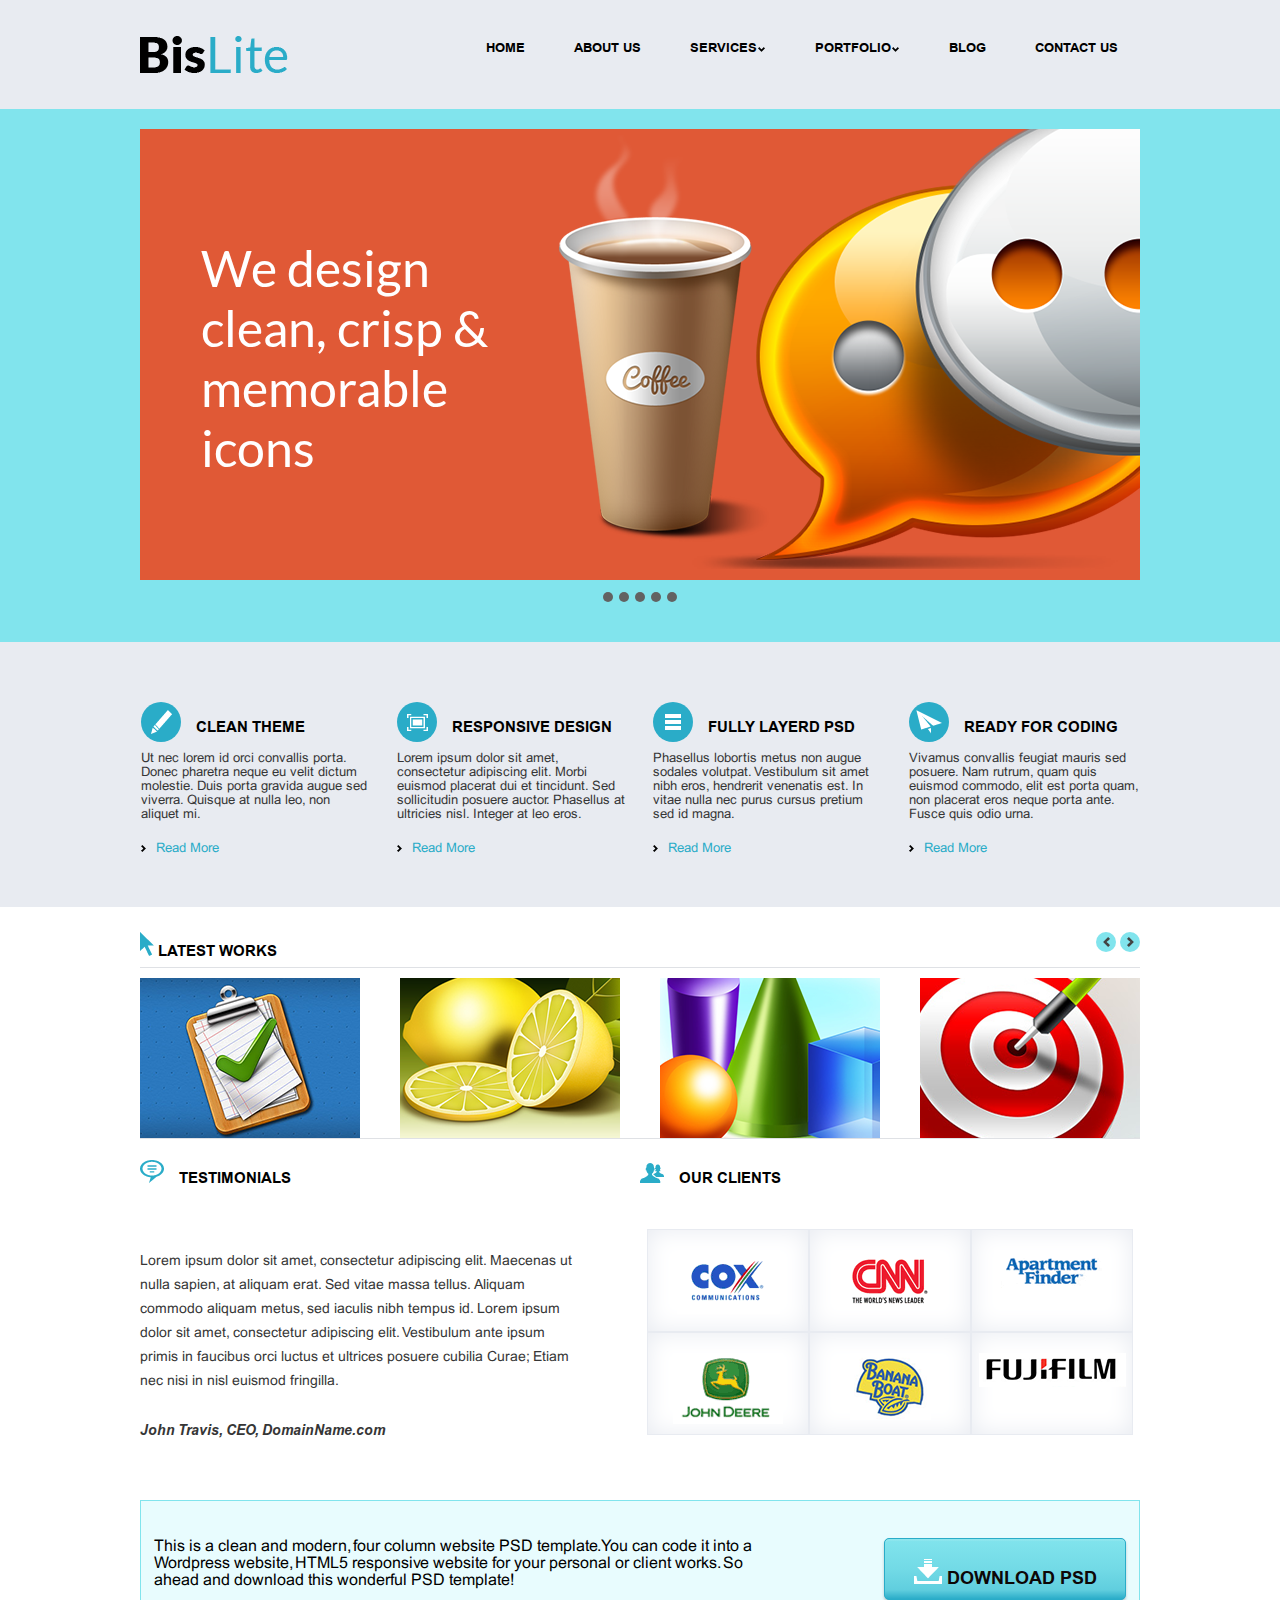
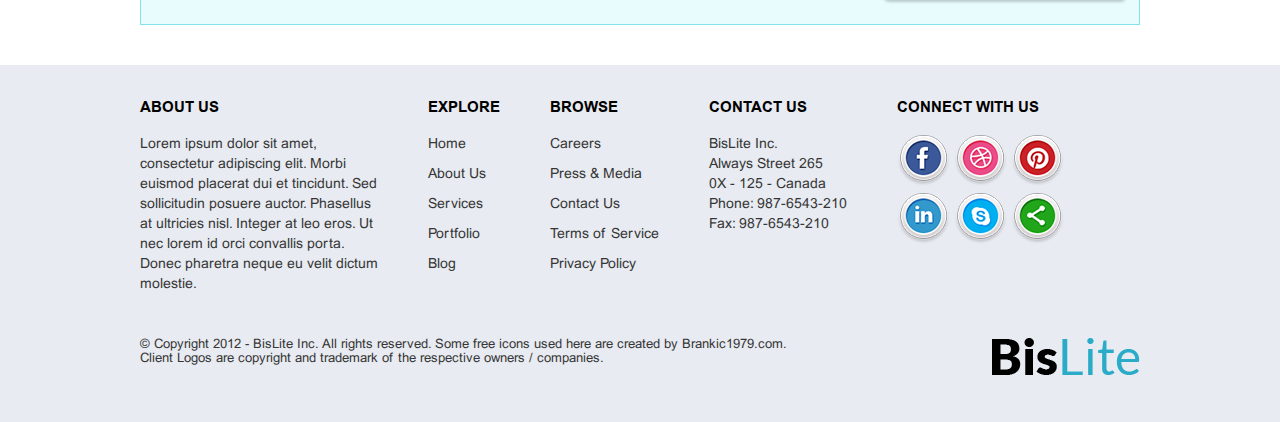
<file: fifthpriject/index.html>
<html>
    <head>
        <link rel="stylesheet" href="style.css">
        <title>
            BisLite
        </title>
    </head>
    <body>
        <div class="header">
            <div class="container">
                <div class="logo">
                    <img src="images/bislite.png" alt=""> 
                </div>
                <div class="navigation_main">
                    <div class="navigation_link">
                        <a href="#" class="main_link">HOME</a>
                    </div>
                    <div class="navigation_link">
                        <a href="#" class="main_link">ABOUT US</a>
                    </div>
                    <div class="navigation_link">
                        <a href="#" class="main_link">SERVICES</a>
                        <div class="submenu">
                            <div class="submenu_text">
                                <a href="#" class="submenu_link">Web Design</a> 
                            </div>
                            <div class="submenu_text">
                                <a href="#" class="submenu_link">Wordpress Design</a> 
                            </div>
                            <div class="submenu_text">
                                <a href="#" class="submenu_link">Mobile App Devplopment</a> 
                            </div>
                            <div class="submenu_text">
                                <a href="#" class="submenu_link">Internet Marketing</a> 
                            </div>
                            <div class="submenu_text">
                                <a href="#" class="submenu_link">Social Media Management</a> 
                            </div>
                        </div>
                    </div>
                    <div class="navigation_link">
                        <a href="#" class="main_link">PORTFOLIO</a>
                        <div class="submenu">
                            <div class="submenu_text">
                                <a href="#" class="submenu_link">Test</a> 
                            </div>
                        </div>
                    </div>
                    <div class="navigation_link">
                        <a href="#" class="main_link">BLOG</a>
                    </div>
                    <div class="navigation_link">
                        <a href="#" class="main_link">CONTACT US</a>
                    </div>
                </div>
            </div>
        </div>
        <div class="header__img">
            <div class="container container__header">
                <div class="header__text"> We design <br> 
                    clean, crisp & <br> 
                    memorable <br> 
                    icons
                </div>
                <div class="header__img1"> 
                    <img src="images/2-layers.png" alt="">
                </div>
            </div>
            <div class="buttons">
                <input type="radio" id="btn-1" name="toggle">
                <input type="radio" id="btn-2" name="toggle">
                <input type="radio" id="btn-3" name="toggle" checked>
                <input type="radio" id="btn-4" name="toggle">
                <input type="radio" id="btn-5" name="toggle">
            </div>
            <div class="slider-controls">
                <label for="btn-1"></label>
                <label for="btn-2"></label>
                <label for="btn-3"></label>
                <label for="btn-4"></label>
                <label for="btn-5"></label>
            </div>              
        </div>
        <div class="description">
            <div class="container">
                <div class="description__block">
                    <div class="description__icon1">
                    </div>
                    <div class="description__title">
                        CLEAN THEME
                    </div>
                    <div class="description__maintext">
                        Ut nec lorem id orci convallis porta.
                        Donec pharetra neque eu velit dictum 
                        molestie. Duis porta gravida augue
                        sed viverra. Quisque at nulla leo, non
                        aliquet mi. 
                    </div>
                    <div class="description__link"> 
                        <a href="#" class="link__style">Read More</a>
                    </div>
                </div>
                <div class="description__block">
                    <div class="description__icon2">
                    </div>
                    <div class="description__title">
                        RESPONSIVE DESIGN
                    </div>
                    <div class="description__maintext">
                        Lorem ipsum dolor sit amet,
                        consectetur adipiscing elit. Morbi
                        euismod placerat dui et tincidunt. Sed
                        sollicitudin posuere auctor. Phasellus
                        at ultricies nisl. Integer at leo eros.
                    </div>
                    <div class="description__link"> 
                        <a href="#" class="link__style">Read More</a>
                    </div>
                </div>
                <div class="description__block">
                    <div class="description__icon3">
                    </div>
                    <div class="description__title">
                        FULLY LAYERD PSD 
                    </div>
                    <div class="description__maintext">
                        Phasellus lobortis metus non augue 
                        sodales volutpat. Vestibulum sit amet 
                        nibh eros, hendrerit venenatis est. In 
                        vitae nulla nec purus cursus pretium sed id magna. 
                    </div>
                    <div class="description__link"> 
                        <a href="#" class="link__style">Read More</a>
                    </div>
                </div>
                <div class="description__block test">
                    <div class="description__icon4">
                    </div>
                    <div class="description__title">
                        READY FOR CODING
                    </div>
                    <div class="description__maintext">
                        Vivamus convallis feugiat mauris sed 
                        posuere. Nam rutrum, quam quis 
                        euismod commodo, elit est porta 
                        quam, non placerat eros neque porta 
                        ante. Fusce quis odio urna. 
                    </div>
                    <div class="description__link"> 
                        <a href="#" class="link__style">Read More</a>
                    </div>
                </div>
            </div>
        </div>
        <div class="container">
            <div class="border">
                <div class="leftside__title">
                        <div class="leftside__title__icon"> 
                            <img src="images/shape-3.png" alt="">
                        </div>
                        <div class="leftside__title__text">
                            latest works
                        </div>
                    </div>
                    <div class="rightside__buttons">
                        <div class="rightside__buttons__link1">
                        </div>
                        <div class="rightside__buttons__link2">
                        </div>
                    </div>
                </div>
            </div>
        <div class="container">
            <div class="images">
                <div class="block">
                    <div class="images__style">
                        <img src="images/img.png" alt="" class="img__main">
                        <div class="subimg">
                            <a href="#">
                                <img src="images/preview.png" alt="" class="subimg__link"> 
                            </a>
                            <a href="#">
                                <img src="images/link.png" alt="" class="subimg__link"> 
                            </a>
                        </div>
                    </div>
                </div>
            <div class="block">
                <div class="images__style">
                    <img src="images/img1.png" alt="">
                    <div class="subimg">
                            <a href="#"><img src="images/preview.png" alt="" class="subimg__link"> </a>
                            <a href="#"><img src="images/link.png" alt="" class="subimg__link"> </a>
                        </div>
                    </div>
                </div>
                <div class="block">
                    <div class="images__style">
                        <img src="images/layer-3.png" alt="">
                        <div class="subimg">
                            <a href="#"><img src="images/preview.png" alt="" class="subimg__link"> </a>
                            <a href="#"><img src="images/link.png" alt="" class="subimg__link"> </a>
                        </div>
                    </div>
                </div>
                <div class="block test">
                    <div class="images__style">
                        <img src="images/img2.png" alt="">
                        <div class="subimg">
                            <a href="#"><img src="images/preview.png" alt="" class="subimg__link"> </a>
                            <a href="#"><img src="images/link.png" alt="" class="subimg__link"> </a>
                        </div>
                    </div>
                </div>
            </div>
        </div>
        <div class="clients">
            <div class="container">
                <div class="head__clients">
                    <div class="clients__text">
                        <div class="clients__text__img">
                            <img src="images/comments.png" alt="">
                        </div>
                        <div class="clients__text__title"> Testimonials
                        </div>
                    </div>
                <div class="clients__logo">
                    <div class="clients__logo__img">
                        <img src="images/clients.png" alt="">
                    </div>
                <div class="clients__logo__title">Our Clients
                </div>
            </div>
            <div class="clients__text__main">
                Lorem ipsum dolor sit amet, consectetur adipiscing elit.
                Maecenas ut <br> nulla sapien, at
                aliquam erat. Sed vitae massa tellus.
                Aliquam <br> commodo aliquam  metus,
                sed iaculis nibh tempus id. Lorem
                ipsum <br> dolor sit amet, consectetur
                adipiscing elit. Vestibulum ante
                ipsum <br> primis in faucibus orci luctus
                et ultrices posuere cubilia Curae;
                Etiam <br> nec nisi in nisl euismod fringilla. <br>
                <div class="clients__text__main__author">John Travis, CEO, DomainName.com
                </div>
            </div>
            <div class="clients__logo__block">
                <div class="clients__logo__block__firstline">
                    <div class="clients__logo__blockstyle">
                        <a href="#" class="clients__logo__link"> 
                            <img src="images/logo1.png" alt="" class="img__link"> 
                        </a>
                    </div>
                <div class="clients__logo__blockstyle">
                    <a href="#" class="clients__logo__link"> 
                        <img src="images/logo2.png" alt="" class="img__link"> 
                    </a>
                </div>
                <div class="clients__logo__blockstyle">
                    <a href="#" class="clients__logo__link"> 
                        <img src="images/logo3.png" alt="" class="img__link"> 
                    </a>
                </div>
            </div>
            <div class="clients__logo__block__secondline">
                <div class="clients__logo__blockstyle">
                    <a href="#" class="clients__logo__link"> 
                        <img src="images/logo4.png" alt="" class="img__link"> 
                    </a>
                </div>
                <div class="clients__logo__blockstyle">
                    <a href="#" class="clients__logo__link"> 
                        <img src="images/logo5.png" alt="" class="img__link">
                    </a>
                </div>
                <div class="clients__logo__blockstyle">
                    <a href="#" class="clients__logo__link"> 
                        <img src="images/logo6.png" alt="" class="img__link"> 
                    </a>
                </div>
            </div>
        </div>
    </div>
</div> 
<div class="container">
    <div class="download__block">
        <div class="download__block__text">
            This is a clean and modern, four column website PSD template. You can code it into a <br>
            Wordpress website, HTML5 responsive website for your personal or client works. So <br>
            ahead and download this wonderful PSD template! 
        </div>
        <div class="download__block__button">
            <a href="#" class="block__button__link"> Download PSD </a>
        </div>
    </div>
</div>
<div class="footer">
    <div class="container">
        <div class="footer__block">
            <div class="footer__title">
                About us
            </div>
            <div class="footer__description">
                Lorem ipsum dolor sit amet, <br>
                consectetur adipiscing elit. Morbi <br> 
                euismod placerat dui et tincidunt. Sed <br> 
                sollicitudin posuere auctor. Phasellus <br> 
                at ultricies nisl. Integer at leo eros. Ut <br> 
                nec lorem id orci convallis porta. <br> 
                Donec pharetra neque eu velit dictum <br> 
                molestie. 
            </div>
        </div>
        <div class="footer__block">
            <div class="footer__title">
                 Explore
            </div>
            <div class="footer__description">
                <ul class="link__list">
                    <li class="list"><a href="#" class="footer__link">Home</a> </li>
                    <li class="list"><a href="#" class="footer__link">About Us</a> </li>
                    <li class="list"><a href="#" class="footer__link">Services</a> </li>
                    <li class="list"><a href="#" class="footer__link">Portfolio</a> </li>
                    <li class="list"><a href="#" class="footer__link">Blog</a> </li>
                </ul>
            </div>
        </div>
        <div class="footer__block">
            <div class="footer__title">
                Browse
            </div>
            <div class="footer__description">
                <ul class="link__list">
                    <li class="list"><a href="#" class="footer__link">Careers</a> </li>
                    <li class="list"><a href="#" class="footer__link">Press & Media</a> </li>
                    <li class="list"><a href="#" class="footer__link">Contact Us</a> </li>
                    <li class="list"><a href="#" class="footer__link">Terms of Service</a> </li>
                    <li class="list"><a href="#" class="footer__link">Privacy Policy</a> </li>
                </ul> 
            </div>
        </div>
        <div class="footer__block">
            <div class="footer__title">
                contact us
            </div>
            <div class="footer__description">
                BisLite Inc. <br>
                Always Street 265 <br>
                0X - 125 - Canada <br>
                Phone: 987-6543-210 <br>
                Fax: 987-6543-210 <br>
            </div>
        </div>
        <div class="footer__block">
            <div class="footer__title">
                connect with us
            </div>
            <div class="footer__description"> 
                <div class="firstline">
                    <div class="for__connect">
                        <a href="@" class="for__connect__link">
                            <img src="images/facebook.png" alt=""> 
                        </a>
                    </div>
                    <div class="for__connect">
                        <a href="@" class="for__connect__link">
                            <img src="images/dribbble.png" alt=""> 
                        </a>
                    </div>
                    <div class="for__connect">
                        <a href="@" class="for__connect__link">
                            <img src="images/pinterest.png" alt=""> 
                        </a>
                    </div>
                </div>
                <div class="secondline">
                    <div class="for__connect">
                        <a href="@" class="for__connect__link">
                            <img src="images/linkedin.png" alt=""> 
                        </a>
                    </div>
                    <div class="for__connect">
                        <a href="@" class="for__connect__link">
                            <img src="images/skype.png" alt=""> 
                        </a>
                    </div>
                    <div class="for__connect">
                        <a href="@" class="for__connect__link">
                            <img src="images/share.png" alt=""> 
                        </a>
                    </div>
                </div>
            </div>
        </div>
        <div class="footer__copyright">
            <div class="copyright">
                © Copyright 2012 - BisLite Inc. All rights reserved. Some free icons used here are created by Brankic1979.com. <br>
                Client Logos are copyright and trademark of the respective owners / companies. 
            </div>
            <div class="copyright__logo">
                <img src="images/bizlite-logo.png" class="copyright__img" alt="">
            </div>
        </div>
    </div>
</div>
</body>
</html>
</file>
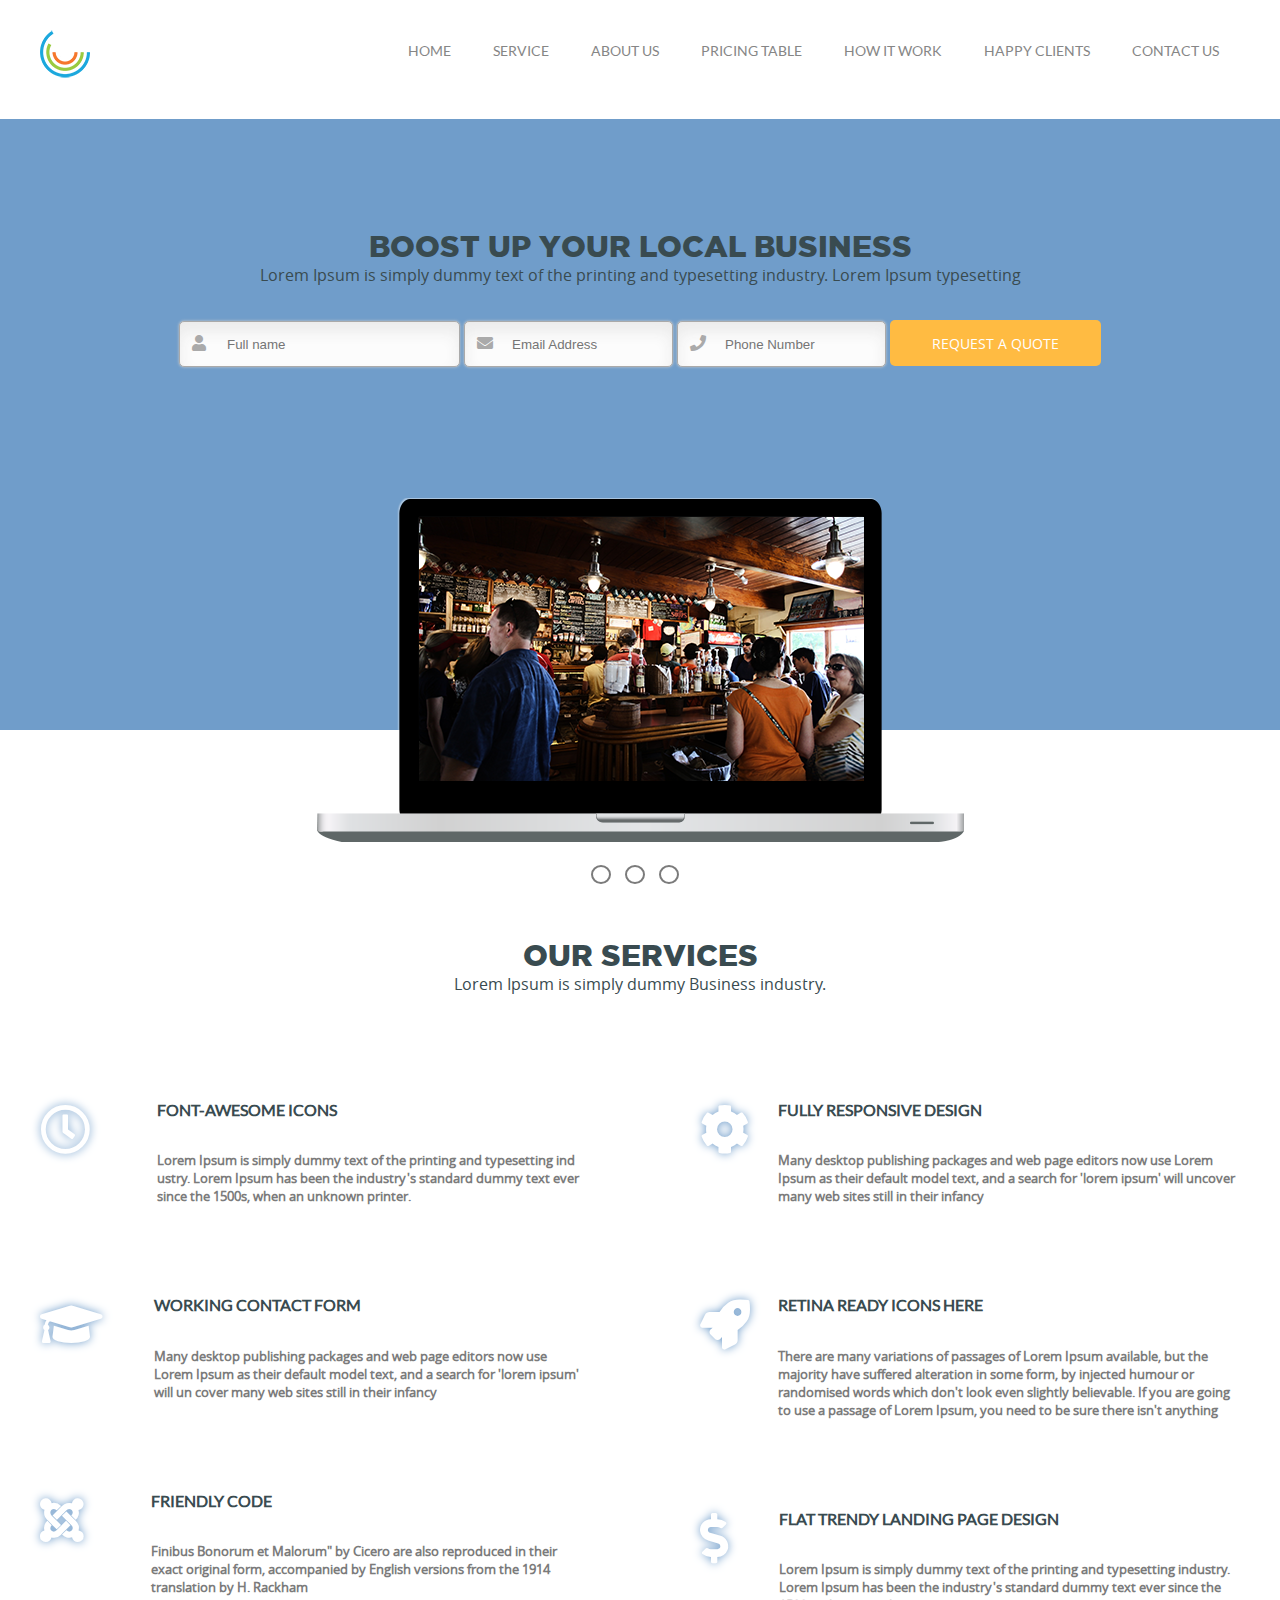
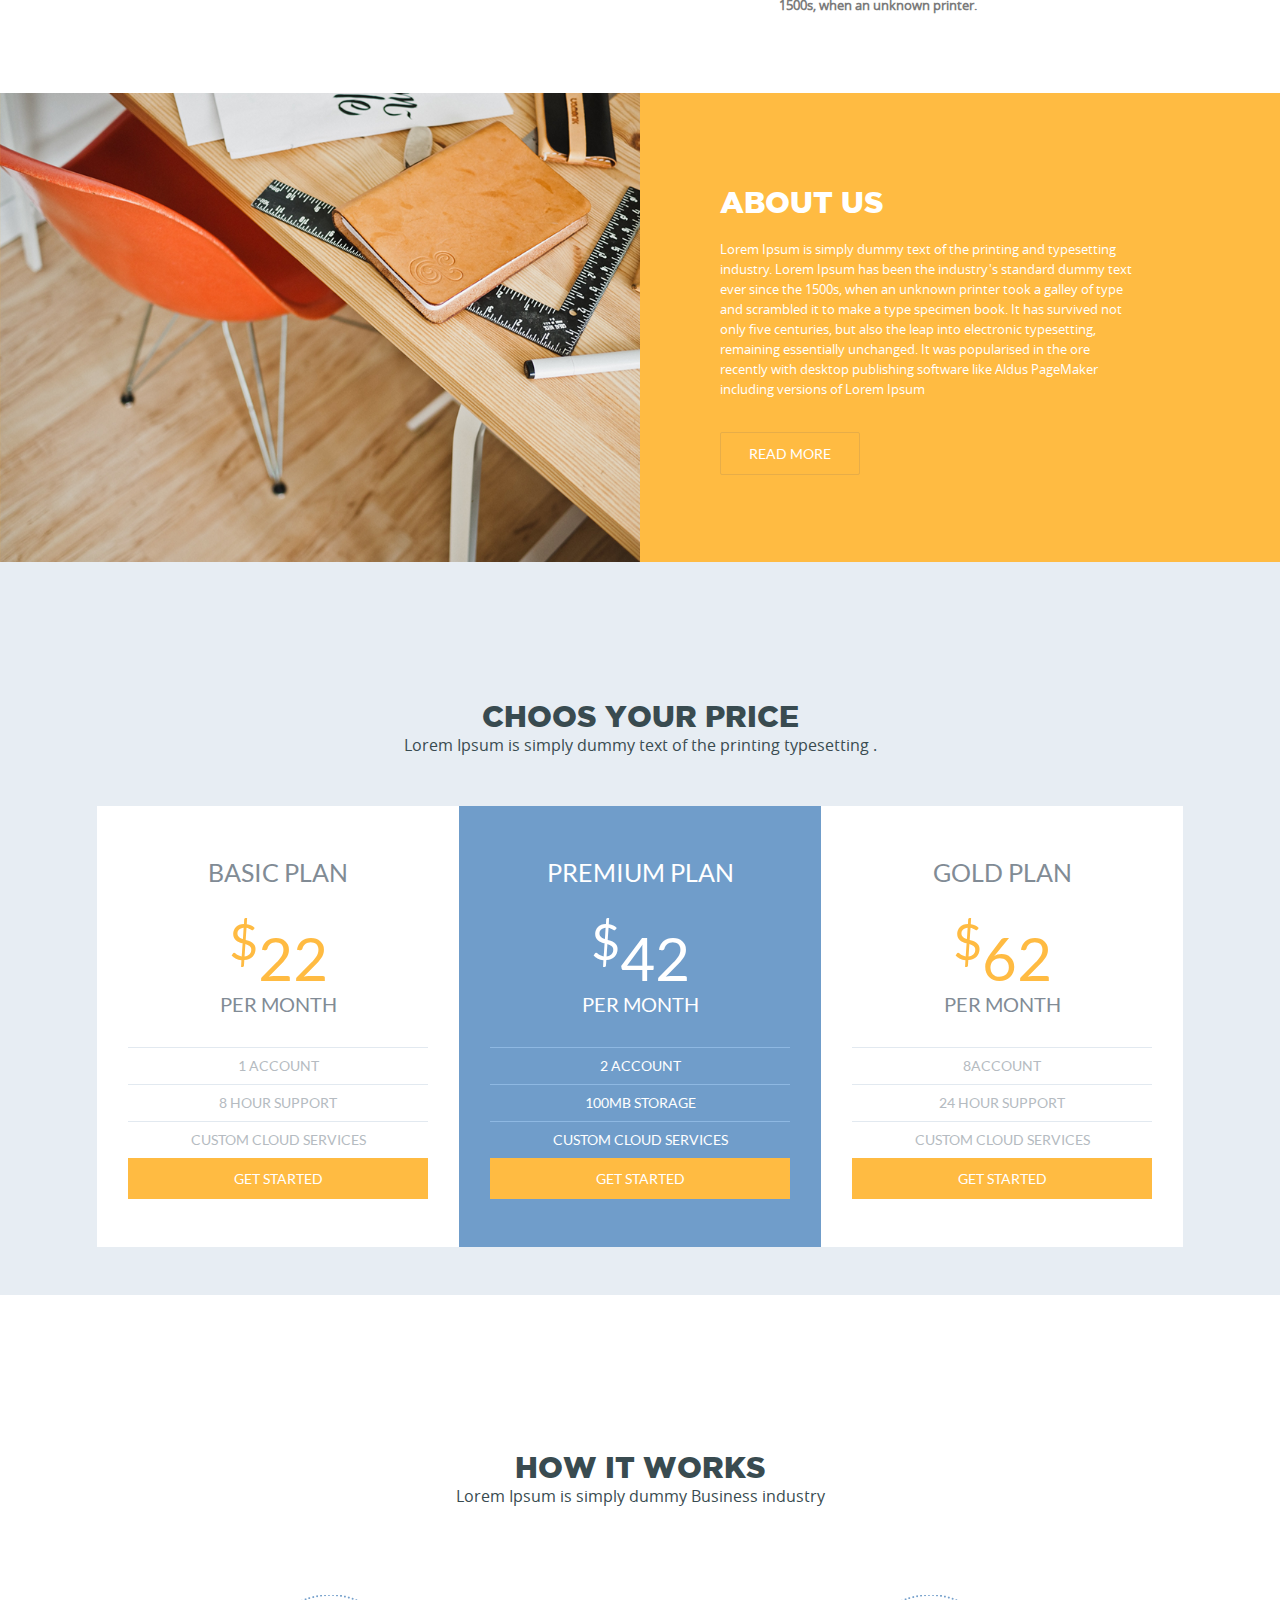
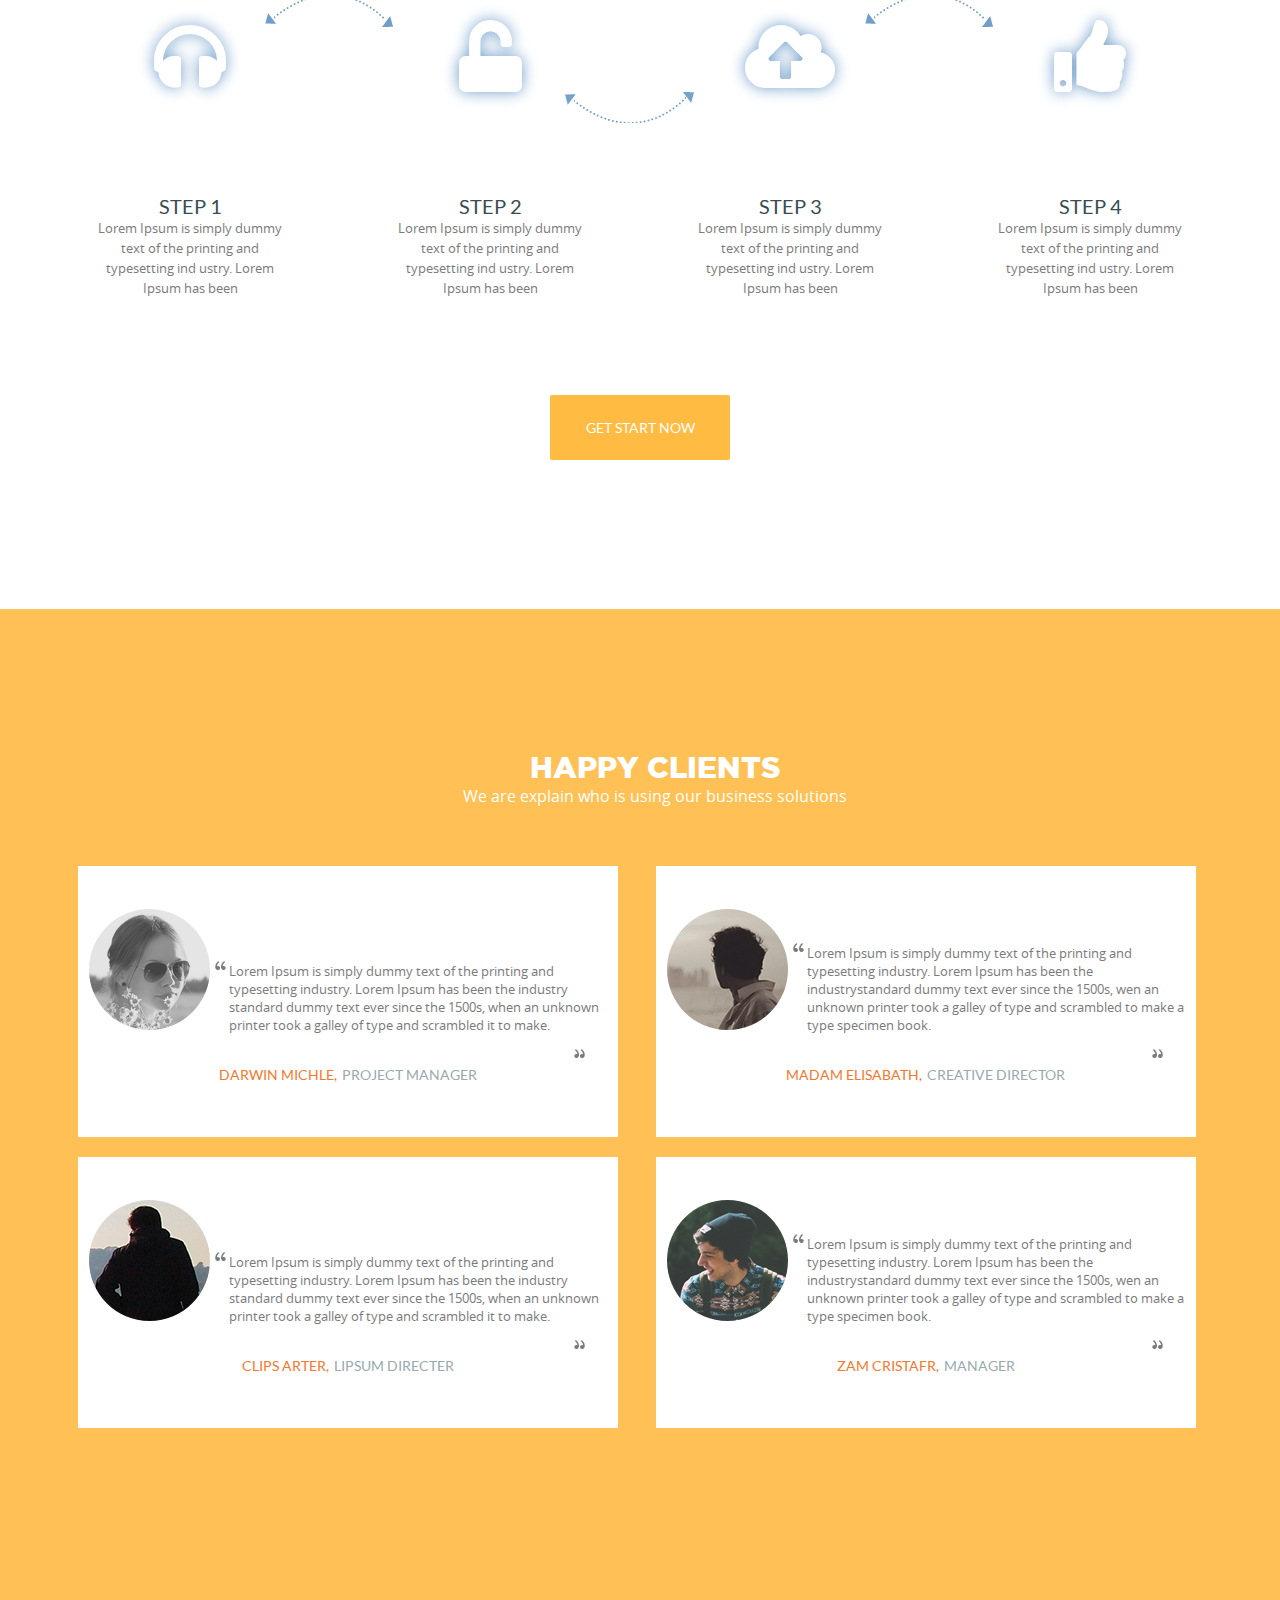
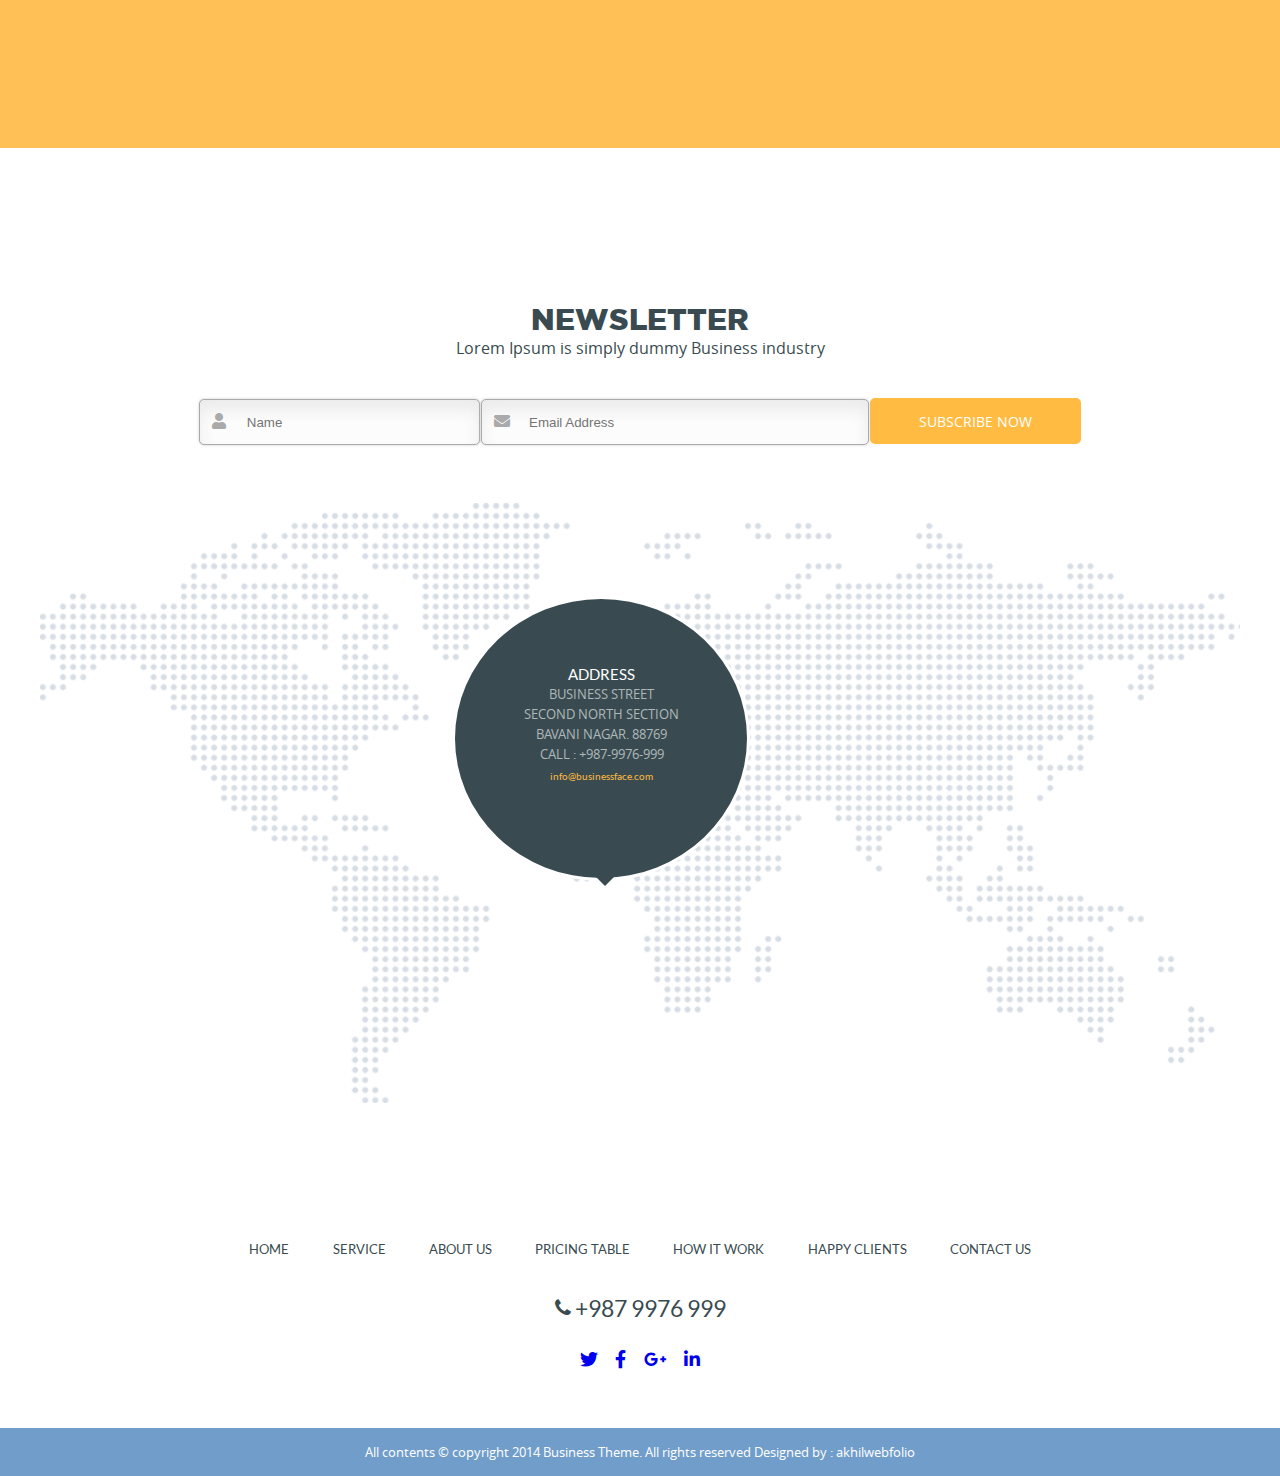
<file: fourthproject/index.html>
<html>
    <head>
        <link rel="stylesheet" href="style.css">
        <link href="https://use.fontawesome.com/releases/v5.0.6/css/all.css" rel="stylesheet">
        <title>
            Boost up your local business
        </title>
    </head>
    <body>
        <div class="header">
            <div class="container">
                <div class="header__logo">
                    <img src="images/shape-8.png" alt="">
                </div>
                <div class="header__navigation">
                    <div class="nav__button"> 
                        <a href="#" class="nav__link">home</a>
                    </div>
                    <div class="nav__button"> 
                        <a href="#" class="nav__link">Service</a>
                    </div>
                    <div class="nav__button"> 
                        <a href="#" class="nav__link">About us</a>
                    </div>
                    <div class="nav__button"> 
                        <a href="#" class="nav__link">Pricing Table</a>
                    </div>
                    <div class="nav__button"> 
                        <a href="#" class="nav__link">How it work</a>
                    </div>
                    <div class="nav__button"> 
                        <a href="#" class="nav__link">Happy Clients</a>
                    </div>
                    <div class="nav__button"> 
                        <a href="#" class="nav__link">contact us</a>
                    </div>
                </div>
            </div>
        </div>
        <div class="form">
            <div class="container">
                <div class="form__title">
                    <div class="form__title__main">
                        Boost up your Local business
                    </div>
                    <div class="form__title__description">
                        Lorem Ipsum is simply dummy text of the printing and typesetting industry. 
                        Lorem Ipsum typesetting
                    </div>
                    <div class="main__forms">
                        <form method="POST" action="https://fom.in.ua/echo"> 
                            <div class="input__wrapper">
                                <span class="fas fa-user"></span>
                                <input type="text" name="full name" id="full_name" class="full_name" placeholder="Full name">
                            </div>
                            <div class="input__wrapper">
                                <span class="fas fa-envelope"></span>
                            <input type="email" name="email" id="email" class="email" placeholder="Email Address">
                            </div>
                            <div class="input__wrapper">
                                <span class="fas fa-phone"></span>
                                <input type="tel" name="tel" class="tel" placeholder="Phone Number">
                            </div>
                            <input type="submit" name="submit" id="submit" value="Request a quote">
                        </form>
                    </div>
                </div>
            </div>
        </div>
        <div class="form__title__img">
            <div class="container">
                <div class="form__title__img__main">
                    <img src="images/2-layers.png" alt="">
                </div>  
            </div>
            <div class="slider">
                <div class="slider__button"></div>
                <div class="slider__button"></div>
                <div class="slider__button"></div>
            </div>
        </div>
        <div class="services">
            <div class="container">
                <div class="form__title__main">
                    Our Services
                </div>
                <div class="form__title__description">
                    Lorem Ipsum is simply dummy Business industry.
                </div>
                <div class="services__description">
                    <div class="leftside__block">
                        <div class="main__block">
                            <div class="block__icon">
                                <i class="far fa-clock"></i>
                            </div>
                            <div class="block__description">
                                <h1 class="main__block__title">Font-Awesome Icons</h1>
                                <h2 class="block__description">Lorem Ipsum is simply dummy text of the printing and typesetting ind
                                    ustry. Lorem Ipsum has been the industry's standard dummy text ever 
                                    since the 1500s, when an unknown printer.</h2>
                            </div>
                        </div>
                        <div class="main__block">
                            <div class="block__icon">
                                <i class="fas fa-graduation-cap"></i>
                            </div>
                            <div class="block__description">
                                <h1 class="main__block__title">Working Contact form</h1>
                                <h2 class="block__description">Many desktop publishing packages and web page editors now use Lorem Ipsum as their default model text, and a search for 'lorem ipsum' will un
                                        cover many web sites still in their infancy</h2>
                            </div>
                        </div>
                        <div class="main__block">
                            <div class="block__icon">
                                <i class="fab fa-joomla"></i>
                            </div>
                            <div class="block__description">
                                <h1 class="main__block__title">Friendly Code</h1>
                                <h2 class="block__description">Finibus Bonorum et Malorum" by Cicero are also reproduced in their 
                                        exact original form, accompanied by English versions from the 1914 translation by H. Rackham</h2>
                            </div>
                        </div>
                    </div>
                    <div class="rightside__block">
                        <div class="main__block">
                            <div class="block__icon">
                                <i class="fas fa-cog"></i>
                            </div>
                            <div class="block__description">
                                <h1 class="main__block__title">Fully Responsive Design</h1>
                                <h2 class="block__description">Many desktop publishing packages and web page editors now use Lorem Ipsum as their default model text, and a search for 'lorem ipsum' will uncover many web sites still in their infancy</h2>
                            </div>
                        </div>
                        <div class="main__block">
                            <div class="block__icon">
                                <i class="fas fa-rocket"></i>
                            </div>
                            <div class="block__description">
                                <h1 class="main__block__title">Retina Ready icons here</h1>
                                <h2 class="block__description">There are many variations of passages of Lorem Ipsum available, but the majority have suffered alteration in some form, by injected humour
                                        or randomised words which don't look even slightly believable.
                                        If you are going to use a passage of Lorem Ipsum, you need to be sure there isn't anything</h2>
                            </div>
                        </div>
                        <div class="main__block">
                            <div class="block__icon">
                                <i class="fas fa-dollar-sign"></i>
                            </div>
                            <div class="block__description">
                                <h1 class="main__block__title">Flat trendy landing page Design</h1>
                                <h2 class="block__description">Lorem Ipsum is simply dummy text of the printing and typesetting industry. Lorem Ipsum has been the industry's standard dummy text ever since 
                                        the 1500s, when an unknown printer.</h2>
                            </div>
                        </div>
                    </div>
                </div>
            </div>
            <div class="about__us__block">
                <div class="about__us__img">
                    <img src="images/layer-27.png" class = "main__img" alt="">
                </div>
                <div class="about__us__text">
                    <div class="about__us__title">
                        ABout us
                    </div>
                    <div class="about__us__maintext">
                        Lorem Ipsum is simply dummy text of the printing and typesetting industry. Lorem Ipsum has been the industry's standard dummy text ever since the 1500s, when an unknown printer took a galley of type and scrambled it to make a type specimen book. It has survived not only five centuries, but also the leap into electronic typesetting, remaining essentially unchanged. It was popularised in the ore recently with desktop publishing software like Aldus PageMaker including versions of Lorem Ipsum
                    </div>
                    <div class="about__us__button">
                        <div class="about__us__link">
                           <a href="#" class="about__us__link__main">read more</a> 
                        </div>
                    </div>
                </div>
            </div>
            <div class="price__block">
                <div class="container">
                    <div class="form__title__main">
                        Choos your price
                    </div>
                    <div class="form__title__description">
                        Lorem Ipsum is simply dummy text of the printing typesetting .
                    </div>
                    <div class="price__blocks">
                        <div class="block1">
                            <div class="block__title">
                                Basic plan
                            </div>
                            <div class="block__price">
                            <div class="price__style">
                                <sup>$</sup>22
                            </div>
                            <div class="other__price__style">
                                per month
                            </div>
                        </div>
                        <ul class="block__description">
                            <li class="block__description__text">1 Account</li>
                            <li class="block__description__text">8 hour support</li>
                            <li class="block__description__text">Custom Cloud Services</li>
                        </ul>
                        <div class="price__button">
                            <a class="price__button__link" href="#">Get Started</a>
                        </div>
                    </div>
                    <div class="block2">
                        <div class="block__title">
                            Premium plan
                        </div>
                        <div class="block__price">
                            <div class="price__style">
                                <sup>$</sup>42
                            </div>
                            <div class="other__price__style">
                                per month
                            </div>
                        </div>
                        <ul class="block__description">
                            <li class="block__description__text">2 Account</li>
                            <li class="block__description__text">100MB Storage</li>
                            <li class="block__description__text">Custom Cloud Services</li>
                        </ul>
                        <div class="price__button">
                            <a class="price__button__link" href="#">Get Started</a>
                        </div>
                    </div>
                    <div class="block3">
                        <div class="block__title">
                            Gold plan
                        </div>
                        <div class="block__price">
                            <div class="price__style">
                                <sup>$</sup>62
                            </div>
                            <div class="other__price__style">
                                per month
                            </div>
                        </div>
                        <ul class="block__description">
                            <li class="block__description__text">8Account</li>
                            <li class="block__description__text">24 hour support</li>
                            <li class="block__description__text">Custom Cloud Services</li>
                        </ul>
                        <div class="price__button">
                            <a class="price__button__link" href="#">Get Started</a>
                        </div>
                    </div>
                </div>
            </div>
        </div>
            <div class="how__it__works">
                <div class="container">
                    <div class="form__title__main">
                        How it works
                    </div>
                    <div class="form__title__description">
                        Lorem Ipsum is simply dummy Business industry
                    </div>
                    <div class="logo__block__common">
                        <div class="logo__block__main">
                            <div class="fontawesome__icon">
                                <div class="fas fa-headphones"> 
                                </div>
                            </div>
                            <div class="arrow1"> 
                                <img src="images/3-layers.png" alt="">
                            </div>
                            <div class="logo__block__title">
                                Step 1
                            </div>
                            <div class="logo__block__description">
                                Lorem Ipsum is simply dummy text of the printing and typesetting ind
                                ustry. Lorem Ipsum has been
                            </div>
                        </div>
                        <div class="logo__block__main">
                            <div class="fontawesome__icon">
                            <div class="fas fa-unlock">
                            </div>
                            <div class="arrow2"> 
                                <img src="images/4-layers.png" alt="">
                            </div>
                        </div>
                        <div class="logo__block__title">
                            Step 2
                        </div>
                        <div class="logo__block__description">
                            Lorem Ipsum is simply dummy text of the printing and typesetting ind
                            ustry. Lorem Ipsum has been
                        </div>
                    </div>
                    <div class="logo__block__main">
                        <div class="fontawesome__icon">
                        <div class="fas fa-cloud-upload-alt">
                        </div>
                        <div class="arrow3"> 
                            <img src="images/3-layers.png" alt="">
                        </div>
                    </div>
                        <div class="logo__block__title">
                            Step 3
                        </div>
                        <div class="logo__block__description">
                            Lorem Ipsum is simply dummy text of the printing and typesetting ind
                            ustry. Lorem Ipsum has been
                        </div>
                    </div>
                    <div class="logo__block__main test1">
                        <div class="fontawesome__icon">
                        <div class="fas fa-thumbs-up">
                        </div>
                    </div>
                    <div class="logo__block__title">
                        Step 4
                    </div>
                    <div class="logo__block__description">
                        Lorem Ipsum is simply dummy text of the printing and typesetting ind
                        ustry. Lorem Ipsum has been
                    </div>
                </div>
                <div class="get__start__button">
                    <a class="get__start__button__link" href="#">Get start Now</a>
                </div>
            </div>
        </div>
    </div>
    <div class="happy__clients__main">
        <div class="container">
            <div class="form__title__main">
                Happy Clients
            </div>
            <div class="form__title__description">
                We are explain who is using our business solutions
            </div>
            <div class="firstline__client__block">
                <div class="client__main__block author__1">
                    <div class="clients__review">
                        Lorem Ipsum is simply dummy text of the printing and typesetting industry. Lorem Ipsum has been the industry standard dummy text ever since the 1500s, when an unknown printer took a galley of type and scrambled
                        it to make.
                    </div>
                    <div class="clients__name">
                        Darwin Michle,
                    </div>
                    <div class="other__style">
                        Project manager
                    </div>
                </div>
                <div class="client__main__block author__2">
                    <div class="clients__review">
                        Lorem Ipsum is simply dummy text of the printing and typesetting industry. Lorem Ipsum has been the industrystandard dummy text ever since the 1500s, wen an unknown printer took a galley of type and scrambled 
                        to make a type specimen book.
                    </div>
                    <div class="clients__name">
                        Madam Elisabath,
                    </div>
                    <div class="other__style">
                        Creative Director
                    </div>
                </div>
            </div>
            <div class="secondline__client__block">
                <div class="client__main__block author__3">
                    <div class="clients__review">
                        Lorem Ipsum is simply dummy text of the printing and typesetting industry. Lorem Ipsum has been the industry standard dummy text ever since the 1500s, when an unknown printer took a galley of type and scrambled
                        it to make.
                    </div>
                    <div class="clients__name">
                        Clips arter,
                    </div>
                    <div class="other__style">
                        Lipsum directer
                    </div>
                </div>
                <div class="client__main__block author__4">
                    <div class="clients__review">
                        Lorem Ipsum is simply dummy text of the printing and typesetting industry. Lorem Ipsum has been the industrystandard dummy text ever since the 1500s, wen an unknown printer took a galley of type and scrambled 
                        to make a type specimen book.
                    </div>
                    <div class="clients__name">
                        zam cristafr,
                    </div>
                    <div class="other__style">
                        manager
                    </div>
                </div>
            </div>
        </div>
    </div>
    <div class="newsletter__common">
        <div class="container">
            <div class="newsletter__header">
                <div class="form__title__main">
                    newsletter
                </div>
                <div class="form__title__description">
                    Lorem Ipsum is simply dummy Business industry
                </div>
            </div>
            <div class="newsletter__form">
                <form method="POST" action="https://fom.in.ua/echo"> 
                    <div class="input__wrapper">
                        <span class="fas fa-user"></span>
                        <input type="text" name="name" id="name" class="full_name" placeholder="Name">
                    </div>
                    <div class="input__wrapper">
                        <span class="fas fa-envelope"></span>
                        <input type="email" name="email" id="email" class="email" placeholder="Email Address">
                    </div>
                    <input type="submit" name="submit" id="submit" value="Subscribe now">
                </form>
            </div>
            <div class="map__main">
                <div class="map__address__background">
                    <div class="map__address__description">
                        <div class="map__title">
                            Address
                        </div>
                        <div class="map__main__address">
                            Business street
                            Second north section
                            Bavani nagar. 88769 <br>
                            Call : +987-9976-999
                        </div>
                        <a class="map__link" href="#">info@businessface.com</a>
                    </div>
                </div> 
            </div>
        </div>
    </div>
    <div class="footer__common">
        <div class="container">
            <div class="footer__navigation">
                <div class="nav__button"> 
                    <a href="#" class="nav__link">home</a>
                </div>
                <div class="nav__button"> 
                    <a href="#" class="nav__link">Service</a>
                </div>
                <div class="nav__button"> 
                    <a href="#" class="nav__link">About us</a>
                </div>
                <div class="nav__button"> 
                    <a href="#" class="nav__link">Pricing Table</a>
                </div>
                <div class="nav__button"> 
                    <a href="#" class="nav__link">How it work</a>
                </div>
                <div class="nav__button"> 
                    <a href="#" class="nav__link">Happy Clients</a>
                </div>
                <div class="nav__button"> 
                    <a href="#" class="nav__link">contact us</a>
                </div>
            </div>
            <div class="contact__info">
                <div class="telephone">
                    +987 9976 999
                </div>
                <div class="social__networks">
                    <a class="social__link" href="#"><i class="fab fa-twitter"></i></a> 
                    <a class="social__link" href="#"> <i class="fab fa-facebook-f"></i> </a>
                    <a class="social__link" href="#"> <i class="fab fa-google-plus-g"></i> </a>
                    <a class="social__link" href="#"> <i class="fab fa-linkedin-in"></i></a>
                </div>
            </div>
        </div>
    </div>
</div>
<div class="footer__copyright">
    <div class="container">
        <div class="copyright__text">
            All contents © copyright 2014 Business Theme. All rights reserved Designed by : akhilwebfolio
        </div>
    </div>
</div>
</body>
</html>
</file>
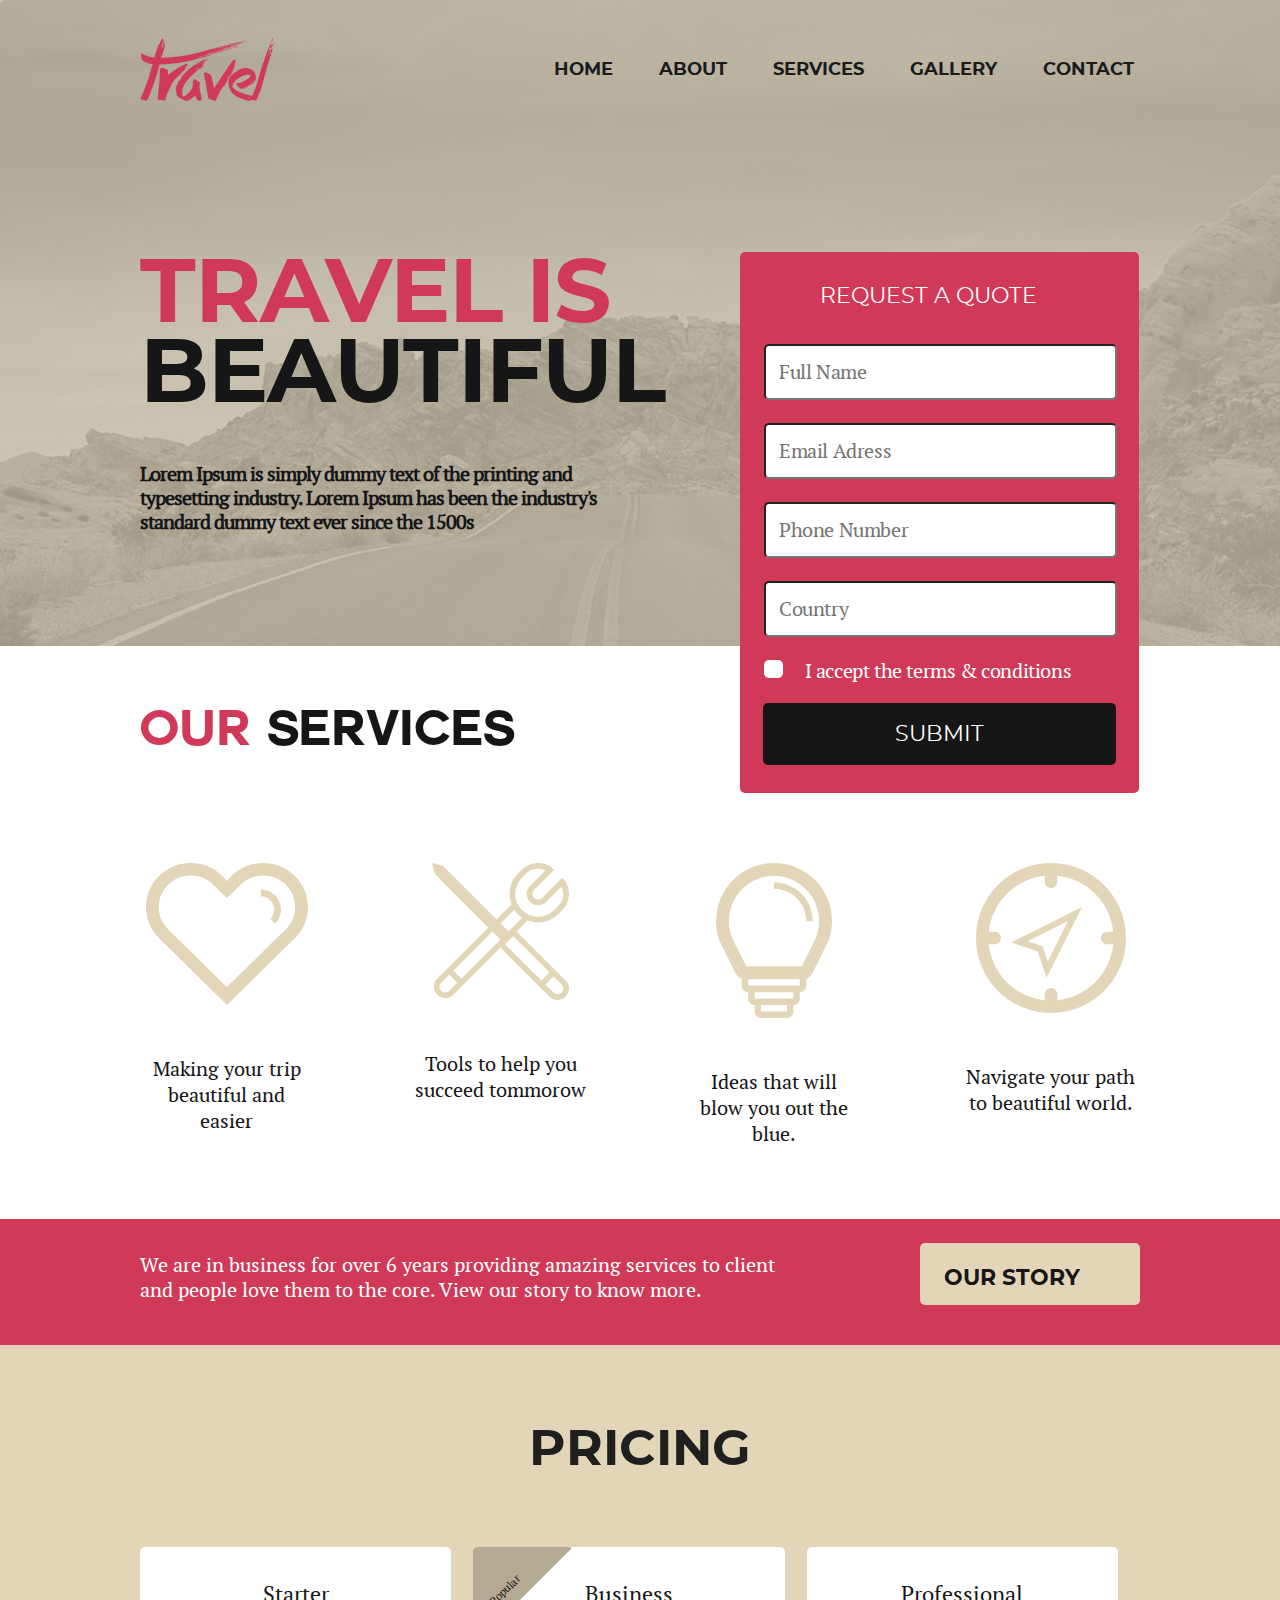
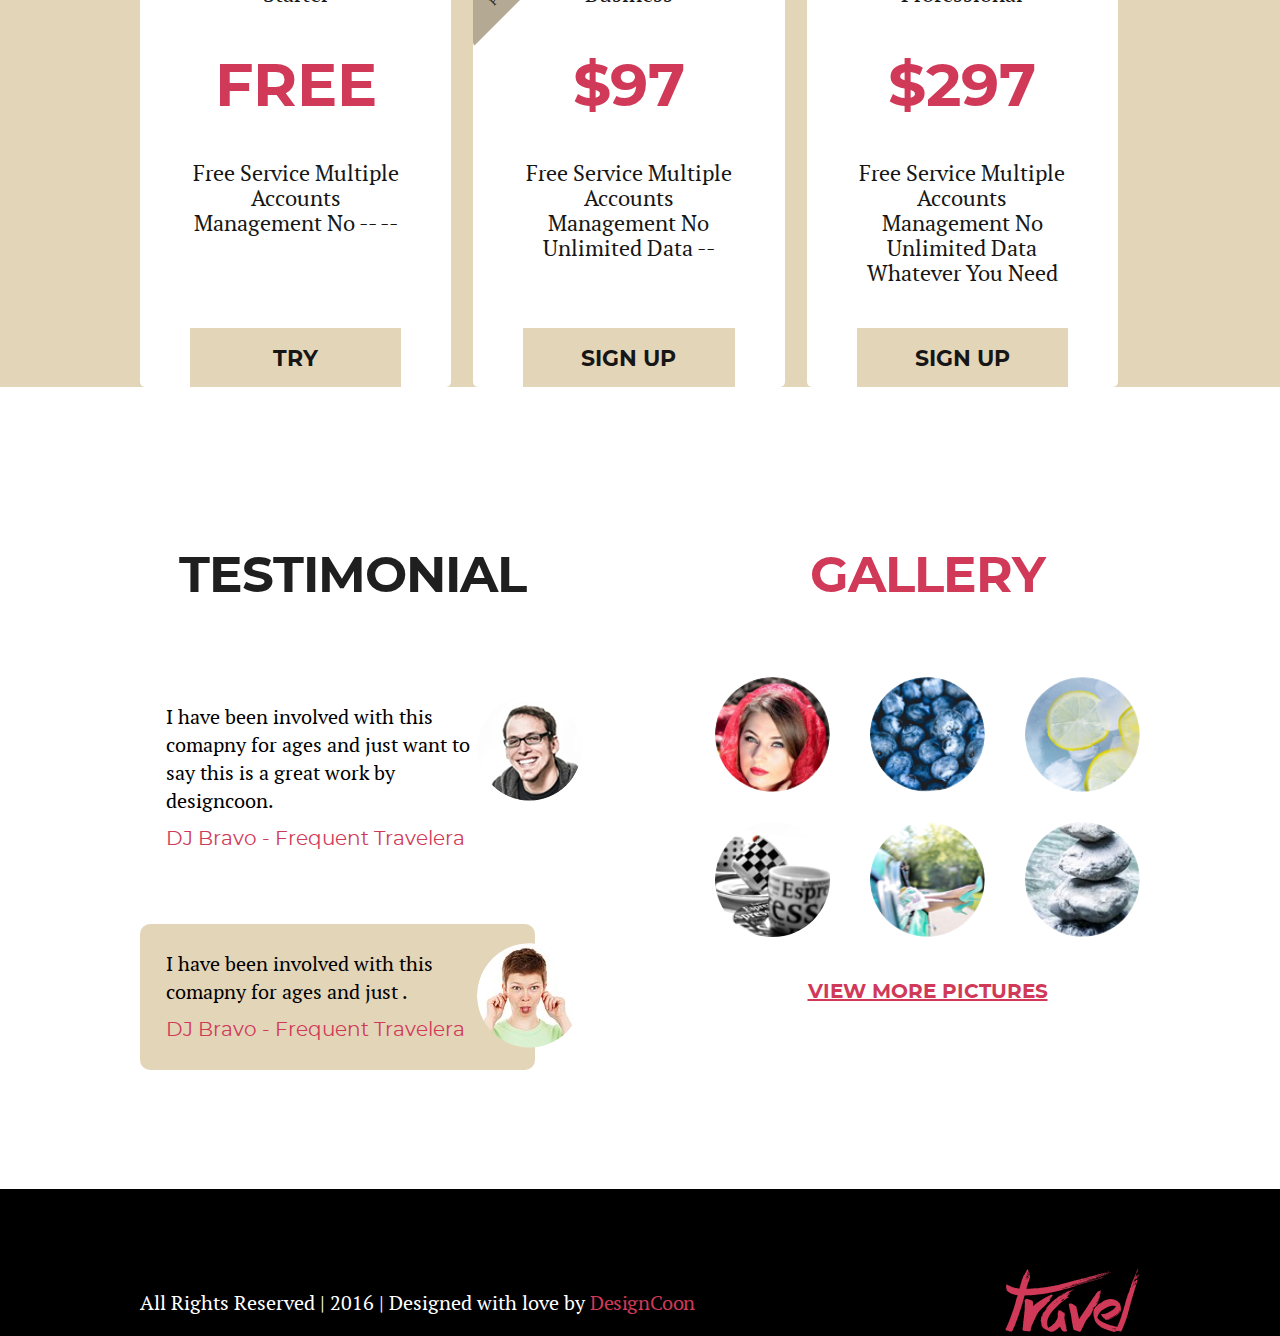
<file: thirdproject/index.html>
<!DOCTYPE html>
<html>
    <head>
        <meta charset="UTF-8">
        <link rel="stylesheet" href="css/style.css">
        <link href="https://use.fontawesome.com/releases/v5.0.6/css/all.css" rel="stylesheet">
        <title>
            Travel is beautiful
        </title>
    </head>
    <body>
        <div class="title__block">
            <div class="for__bgcolor">
                <div class="container">
                    <div class="header">
                        <div class="title__logo">
                            <img src="images/logo.png" alt="">
                        </div>
                        <div class="title__nav">
                            <div class="nav__block">
                                <a href="#" class="nav__link">
                                HOME
                                </a>
                            </div>
                            <div class="nav__block">
                                <a href="#" class="nav__link">
                                ABOUT
                                </a>
                            </div>
                            <div class="nav__block">
                                <a href="#" class="nav__link">
                                SERVICES
                                </a>
                            </div>
                            <div class="nav__block">
                                <a href="#" class="nav__link">
                                GALLERY
                                </a>
                            </div>
                            <div class="nav__block">
                                <a href="#" class="nav__link">
                                CONTACT
                                </a>
                            </div>
                        </div>
                    </div>
                    <div class="title__description">
                        <div class="title__text element1">
                            <div class="firstline">
                                TRAVEL IS
                            </div>
                            <div class="secondline">
                                BEAUTIFUL
                            </div>
                            <div class="thirdline">
                                Lorem Ipsum is simply dummy text of the printing and typesetting industry. Lorem Ipsum has been the industry's standard dummy text ever since the 1500s
                            </div>
                        </div>
                        <div class="main__forms element2">
                            <div class="form__title">
                                    REQUEST A QUOTE
                            </div>
                            <form method="POST" action=""> 
                                <div class="input__wrapper">
                                    <input type="text" name="full name" id="full_name" class="full_name" placeholder="Full Name">
                                </div>
                                <div class="input__wrapper">
                                    <input type="email" name="email" id="email" class="email" placeholder="Email Adress">
                                </div>
                                <div class="input__wrapper">
                                    <input type="tel" name="tel" class="tel" placeholder="Phone Number">
                                </div>
                                <div class="input__wrapper">
                                    <input type="text" name="country" class="country" placeholder="Country">
                                </div>
                                <div class="checkbox">
                                    <input type="checkbox" class="checkbox__none" id="checkbox"> 
                                    <div class="checkbox__style"></div>
                                    <label for="checkbox">
                                        <div class="checkbox__text"> I accept the terms & conditions</div>
                                    </label>
                                </div>
                                <div class="submit">
                                    <a href="#" class="submit__link">submit</a>
                                </div>
                            </form>
                        </div>
                    </div>
                </div>
            </div>
        </div>
        <div class="our__services">
            <div class="container">
                <div class="services__title">
                    OUR <span class="other__style">SERVICES</span> 
                </div>
                <div class="services__blocks">
                    <div class="block">
                        <img src="images/shape-108.png" alt="" class="block__img">
                        <div class="block__description">
                            Making your trip
                            beautiful and easier
                        </div>
                    </div>
                    <div class="block">
                        <img src="images/shape-127.png" alt="" class="block__img">
                        <div class="block__description">
                            Tools to help you
                            succeed tommorow
                        </div>
                    </div>
                    <div class="block">
                        <img src="images/shape-106.png" alt="" class="block__img">
                        <div class="block__description">
                            Ideas that will blow
                            you out the blue.
                        </div>
                    </div>
                    <div class="block">
                        <img src="images/shape-97.png" alt="" class="block__img">
                        <div class="block__description">
                            Navigate your path
                            to beautiful world.
                        </div>
                    </div>
                </div>
            </div>
        </div>
        <div class="story__line">
            <div class="container">
                <div class="story__block">
                    <div class="story__text">
                            We are in business for over 6 years providing amazing services to client
                            and people love them to the core. View our story to know more.
                    </div>
                    <div class="story__button">
                        <a href="#" class="story__link">
                                OUR STORY
                        </a>
                    </div>
                </div>
            </div>
        </div>
        <div class="pricing">
            <div class="container">
                <div class="pricing__title">
                        pricing
                </div>
                <div class="pricing__blocks">
                    <div class="block__price">
                        <div class="block__header">
                                Starter
                        </div>
                        <div class="common__price">
                                FREE
                        </div>
                        <div class="price__description">
                                Free Service
                                Multiple Accounts
                                Management No
                                -- 
                                --
                        </div>
                        <div class="price__button">
                            <a href="#" class="price__link">TRY</a>
                        </div>
                    </div>
                    <div class="block__price border">
                        <div class="for__border">
                            <span>Popular</span>
                        </div>
                        <div class="block__header">
                                Business
                        </div>
                        <div class="common__price">
                                $97
                        </div>
                        <div class="price__description">
                                Free Service
                                Multiple Accounts
                                Management No
                                Unlimited Data
                                --
                        </div>
                        <div class="price__button">
                            <a href="#" class="price__link">SIGN UP</a>
                        </div>
                    </div>
                    <div class="block__price">
                        <div class="block__header">
                                Professional
                        </div>
                        <div class="common__price">
                                $297
                        </div>
                        <div class="price__description">
                                Free Service
                                Multiple Accounts
                                Management No
                                Unlimited Data
                                Whatever You Need
                        </div>
                        <div class="price__button">
                            <a href="#" class="price__link">SIGN UP</a>
                        </div>
                    </div>
                </div>
            </div>
        </div>
        <div class="container row">
            <div class="column">
                <div class="title__text">TESTIMONIAL</div>
                <div class="cards">
                    <div class="cards__item">
                        <div class="cards__item-description">
                            I have been involved with this comapny for ages and just want to say this is a great work by designcoon.
                        </div>
                        <div class="cards__item-author">
                            DJ Bravo - Frequent Travelera
                        </div>
                        <div class="cards__item-photo item-photo1"></div>
                    </div>
                    <div class="cards__item">
                        <div class="cards__item-description">
                                I have been involved with this comapny for ages and just .
                        </div>
                        <div class="cards__item-author">
                            DJ Bravo - Frequent Travelera
                        </div>
                        <div class="cards__item-photo item-photo2"></div>
                    </div>
                </div>
            </div>
            <div class="column">
                <div class="title__text title--gallery">
                    GALLERY
                </div>
                <div class="gallery">
                    <div class="gallery__item gallery__img1"></div>
                    <div class="gallery__item gallery__img2"></div>
                    <div class="gallery__item gallery__img3"></div>
                    <div class="gallery__item gallery__img4"></div>
                    <div class="gallery__item gallery__img5"></div>
                    <div class="gallery__item gallery__img6"></div>
                </div>
                <div class="link-wrap">
                    <a href="#" class="link">VIEW MORE PICTURES</a>
                </div>
            </div>
        </div>
        <div class="footer">
            <div class="container">
                <div class="footer__common">
                    <div class="footer__copyright">
                        All Rights Reserved |  2016  |  Designed with love by <span>DesignCoon</span>
                    </div>
                    <div class="footer__logo">
                        <img src="images/logo.png" alt="">
                    </div>
                </div>
            </div>
        </div>
    </body>
</file>
<file: fifthpriject/style.css>
@font-face {
    font-family: 'ArialbolditalicMT';
    src: url('fonts/Arial-BoldItalicMT.eot');
    src: url('fonts/Arial-BoldItalicMT.eot?#iefix') format('embedded-opentype'),
        url('fonts/Arial-BoldItalicMT.woff2') format('woff2'),
        url('fonts/Arial-BoldItalicMT.woff') format('woff'),
        url('fonts/Arial-BoldItalicMT.ttf') format('truetype'),
        url('fonts/Arial-BoldItalicMT.svg#Arial-BoldItalicMT') format('svg');
    font-weight: bold;
    font-style: italic;
}

@font-face {
    font-family: ArialMT;
    src: url('fonts/ARIALMT.ttf');
    src: url('fonts/subset-ArialMT.eot?#iefix') format('embedded-opentype'),
        url('fonts/subset-ArialMT.woff2') format('woff2'),
        url('fonts/subset-ArialMT.woff') format('woff'),
        url('fonts/subset-ArialMT.ttf') format('truetype'),
        url('fonts/subset-ArialMT.svg#ArialMT') format('svg');
    font-weight: 500;
    font-style: normal;
}

@font-face {
    font-family: Lato;
    src: url('fonts/Lato-Regular.eot');
    src: url('fonts/Lato-Regular.eot?#iefix') format('embedded-opentype'),
        url('fonts/Lato-Regular.woff2') format('woff2'),
        url('fonts/Lato-Regular.woff') format('woff'),
        url('fonts/Lato-Regular.ttf') format('truetype'),
        url('fonts/Lato-Regular.svg#Lato-Regular') format('svg');
    font-weight: normal;
    font-style: normal;
}

@font-face {
    font-family: 'arialbold';
    src: url('fonts/arial_bold-webfont.eot');
    src: url('fonts/arial_bold-webfont.eot?#iefix') format('embedded-opentype'),
         url('fonts/arial_bold-webfont.woff2') format('woff2'),
         url('fonts/arial_bold-webfont.woff') format('woff'),
         url('fonts/arial_bold-webfont.ttf') format('truetype'),
         url('fonts/arial_bold-webfont.svg#arialbold') format('svg');
    font-weight: normal;
    font-style: normal;
}

@font-face {
    font-family: arialboldMT;
    src: url('fonts/arial_bold_mt-webfont.eot');
    src: url('fonts/arial_bold_mt-webfont.eot?#iefix') format('embedded-opentype'),
         url('fonts/arial_bold_mt-webfont.woff2') format('woff2'),
         url('fonts/arial_bold_mt-webfont.woff') format('woff'),
         url('fonts/arial_bold_mt-webfont.ttf') format('truetype'),
         url('fonts/arial_bold_mt-webfont.svg#arialbold') format('svg');
    font-weight: normal;
    font-style: normal;
}

body {
    margin: 0;
	padding: 0;
	border: 0;
	font-size: 100%;
	font: inherit;
	vertical-align: baseline;
}

.container {
    max-width: 1000px;
    margin: 0 auto;
    text-align: center;
}

.header {
    background-color: #e8ebf1;
    font-size: 0;
}

.logo {
    float: left;
    padding-top: 36px;
    width: 30%;
    text-align: left;
}
   
}

.navigation_main {
    position: relative;
    list-style: none;
    float: right;
    display: inline-block;
    width: 70%;
}

.navigation_link {
    display: inline-block;
    color: #000000;
    font-size: 13px;
    margin-left: 23px;
    padding-top: 10px;
    font-family: arialboldMT;
    padding-top: 40px;
    padding-bottom: 54px;
    padding-left: 13px;
    padding-right: 13px;
}

.main_link {
    text-decoration: none;
    list-style: none;
    font-family: arialboldMT;
    color: black;
    box-sizing: border-box;
}

.navigation_link:hover {
    border-top: 5px solid #2aacc8;
    background-color: white;
    color: #2aacc8;
    padding-top: 10px;
    padding-bottom: 20px;
}

.submenu {
    position: absolute;
    display: none;
    padding-top: 10px;  
}

.submenu_text {
    list-style-type: none;
    min-width:170px;
    float:none;
    display:list-item;
    padding-top: 10px;
    border-bottom: 1px solid #e7e7e7;
    padding-bottom: 10px;

}

.submenu_link {
    text-decoration: none;
    color: black;
    background-color: white;
    margin: 10px;
    font-family: ArialMT;
}

.navigation_link:hover .submenu {
    display: block;
    background-color: white;
    text-align: left;
    padding-left: 0px;
    border-bottom: 5px solid #2aacc8;
    margin-left: -13px;
}

.submenu_link:hover {
    color: #2aacc8;
}

.navigation_link>.main_link:after {
    content: url(images/down-arrow.png);
}

.navigation_link>.main_link:only-child:after {content: ''; }

.navigation_main::after {
    content: '';
    clear: both;
    display: block;
    height: 0;
    overflow: hidden;
}

.header__img {
    background-color: #81e4ed;
    background-size: cover;
    padding-top: 20px;
    padding-bottom: 40px;
    font-size: 0;
}

.container__header {
    background-color: #e05936;
    box-sizing: border-box;
    font-size: 0px;
}

.header__text {
    color: #ffffff;
    font-family: Lato;
    font-size: 50px;
    text-align: left;
    display: inline-block;
    width: 40%;
    position: relative;
    left: 61px;
    bottom: 102px;
}

.header__img1 {
    display: inline-block;
    width: 60%;
    bottom: 25px;
    text-align: right;
}

.buttons input[type=radio] {
    display: none;
}

.slider-controls {
    width: 100%;
    bottom: 245px;
    text-align: center;
    padding-top: 12px;
}

.slider-controls label {
    display: inline-block;
    width: 10px;
    height: 10px;
    margin: 0 3px;
    background: #626262;
    cursor: pointer;   
    border-radius: 50%;    
    transition: background-color .2s;
}

.description__block {
    display: inline-block;
    width: 23%;
    padding-top: 60px;
    box-sizing: border-box;
    padding-bottom: 51px;
    margin-right: 2.6%;
}

.test {
    margin-right: 0%;
}
.description {
    background-color: #e8ebf1;
    font-size: 0;
}

.description__icon1 {
    display: inline-block;
    height: 40px;
    width: 40px;
    background-color: #2aacc8;
    border-radius: 50px;
    float: left;
    background-image: url(images/shape-2.png);
    background-repeat: no-repeat;
    background-position: center;
}

.description__icon2 {
    display: inline-block;
    height: 40px;
    width: 40px;
    background-color: #2aacc8;
    border-radius: 50px;
    float: left;
    background-image: url(images/fullscreen.png);
    background-repeat: no-repeat;
    background-position: center;
}

.description__icon3 {
    display: inline-block;
    height: 40px;
    width: 40px;
    background-color: #2aacc8;
    border-radius: 50px;
    float: left;
    background-image: url(images/view-list.png);
    background-repeat: no-repeat;
    background-position: center;
}

.description__icon4 {
    display: inline-block;
    height: 40px;
    width: 40px;
    background-color: #2aacc8;
    border-radius: 50px;
    float: left;
    background-image: url(images/plane-2.png);
    background-repeat: no-repeat;
    background-position: center;
}

.description__title {
    font-family: arialboldMT;
    font-size: 15px;
    color: #000000;
    text-align: left;
    box-sizing: border-box;
    display: inline-block;
    width: 70%;
    line-height: 50px;
}

.description__title::after {
    content: '';
    clear: left;
}

.description__maintext {
    color: #363636;
    font-size: 13px;
    text-align: left;
    font-family: 'ArialMT';
    padding-bottom: 20px;
}

.description__link {
    text-align: left;
}

.link__style {
    text-decoration: none;
    color: #2aacc8;
    font-size: 13px;
    font-family: ArialMT;
}

.link__style::before {
    content: url(images/arrow.png);
    padding-right: 10px;
}

.leftside__title__icon {
    display: inline-block;
    text-align: left;
}

.leftside__title__text {
    text-align: left;
    font-family: arialboldMT;
    font-size: 15px;
    color: #000000;
    text-transform: uppercase;
    display: inline-block;
}

.border {
    padding-top: 25px;
    padding-bottom: 35px;
    border-bottom: 1px solid #dfe1e5;
    line-height: 20px;
}

.leftside__title {
    float: left;
}

.rightside__buttons {
    float: right;
}

.rightside__buttons__link1 {
    display: inline-block;
    width: 20px;
    height: 20px;
    border-radius: 50px;
    background-color: #81e4ed;
    background-image: url(images/shape-1.png);
    background-repeat: no-repeat;
    background-position: center;
}

.rightside__buttons__link2 {
    display: inline-block;
    width: 20px;
    height: 20px;
    border-radius: 50px;
    background-color: #81e4ed;
    background-image: url(images/shape-1-copy.png);
    background-repeat: no-repeat;
    background-position: center;
}

.rightside__buttons__link2:after {
    content: '';
    clear: both;
    display: block;
    height: 0;
}

.images {
    box-sizing: border-box;
    margin-top: 10px;
    border-bottom: 1px solid #dfe1e5;
    font-size: 0;
}


.block {
    width: 22%;
    margin-right: 4%;
    display: inline-block;
}

.block:last-child {
    margin-right: 0%;  
}

.images__style {
    display: inline-block;
    text-align: left;
    width: 100%;
}

.img__main {
    display: block;
    position: relative;
}

.subimg {
    position: absolute;
    top: 1065px;
    background-color: #2aacc8;
    width: 220px;
    height: 81px;
    display: none;
    text-align: center;
    vertical-align: top;
}
.subimg__link {
    display: inline-block;
    text-decoration: none;
    box-sizing: border-box;
    padding-top: 29px;
    padding-left: 40px;
    padding-right: 40px;   
}

.block:hover .subimg {
    display: block;
}

.clients {
    font-size: 0;
}

.clients__text {
    width: 50%;
    text-align: left;
    padding-top: 21px;
    box-sizing: border-box;
    display: inline-block;
}

.clients__text__img {
    display: inline-block;
}

.clients__text__title, .clients__logo__title {
    display: inline-block;
    font-family: arialboldMT;
    font-size: 15px;
    text-transform: uppercase;
    padding-left: 15px;
    padding-bottom: 22px;
}

.clients__text__main {
    color: #363636;
    font-family: ArialMT;
    font-size: 14px;
    line-height: 24px;
    display: inline-block;
    width: 50%;
    text-align: left;
    padding-bottom: 57px;
}

.clients__text__main__author {
    color: #363636;
    font-family: ArialbolditalicMT;
    font-size: 14px;
    line-height: 24px;
    padding-top: 25px;
    display: inline-block;
}

.clients__logo {
    width: 50%;
    display: inline-block;
    text-align: left;
}

.clients__logo__block {
    width: 50%;
    padding-top: 21px;
    box-sizing: border-box;
    display: inline-block;
    font-size: 0;
}

.clients__logo__img {
    display: inline-block;
}

.clients__logo__blockstyle {
    display: inline-block;
    width: 160px;
    height: 101px;
    box-shadow: inset 0 0 25px #e8ebf1;
    border: 1px solid #e8ebf1;
    background-color: #ffffff;
}

.img__link {
    display: block;
    margin: 0 auto;
    vertical-align: top;
    padding-top: 20px;
}

.download__block {
    background-color: #e8fcfe;
    border: 1px solid #81e4ed;
    box-sizing: border-box;
    padding-top: 37px;
    margin-bottom: 40px;
}

.download__block__text {
    display: inline-block;
    font-size: 16px;
    text-align: left;
    font-family: ArialMT;
    width: 65%;
    vertical-align: top;
    padding-right: 82px;
    padding-bottom: 35px;
}

.download__block__button {
    width: 240px;
    height: 60px;
    display: inline-block;
    box-shadow: 0 2px 3px rgba(0, 0, 0, 0.2), inset 0 2px 1px rgba(255, 255, 255, 0.1);
    border: 1px solid #2aacc8;
    background-color: #2aacc8;
    background-image: linear-gradient(to top, #2aacc8 0%, #60cede 15%, #72dae6 50%, #81e4ed 100%);
    border-radius: 5px;
}

.block__button__link{
    font-size: 18px;
    color: #0d0707;
    font-family: arialboldMT;
    text-transform: uppercase;
    line-height: 20px;
    text-decoration: none;
    text-align: center;
    vertical-align: top;
    padding-top: 20px;
    box-sizing: border-box;
    display: block;
}

.block__button__link::before {
    content: url(images/download.png);
}

.footer {
    background-color: #e8ebf1;
    font-size: 0;
}

.footer .container {
    text-align: left;
}

.footer__block {
    margin-right: 50px;
    display: inline-block;
    vertical-align: top;
    text-align: left;
    padding-top: 33px;
}

.footer__title {
    font-size: 15px;
    font-family: arialboldMT;
    color: #000000;
    text-transform: uppercase;
    text-align: left;
    padding-bottom: 20px;
}

.footer__description {
    font-size: 14px;
    color: #363636;
    font-family: ArialMT;
    text-align: left;
    line-height: 20px; 
}

.link__list {
    display: block;
    padding: 0;
    margin: 0;
}

.list {
    list-style-type: none;
    display: block;
    padding-bottom: 10px;
}

.footer__link {
    text-decoration: none;
    font-size: 14px;
    color: #363636;
    font-family: ArialMT;
    text-align: left;
    line-height: 20px;
}

.for__connect {
    display: inline-block;
}

.for__connect__link {
    text-decoration: none;
}

.footer__copyright {
    padding-top: 43px;
    padding-bottom: 47px;
    vertical-align: top;
}

.copyright {
    float: left;
    font-size: 13px;
    color: #363636;
    font-family: ArialMT;
    display: inline-block;
    width: 80%;
}

.copyright__logo {
    float: right;
    display: inline-block;
    width: 20%;
    text-align: right;
    vertical-align: top;
}

.footer__copyright::after {
    content: '';
    clear: both;
    display: block;
    overflow: hidden;
}
</file>
<file: fourthproject/style.css>
@font-face {
    font-family: Lato;
    src: url('fonts/Lato-Regular.eot');
    src: url('fonts/Lato-Regular.eot?#iefix') format('embedded-opentype'),
        url('fonts/Lato-Regular.woff2') format('woff2'),
        url('fonts/Lato-Regular.woff') format('woff'),
        url('fonts/Lato-Regular.ttf') format('truetype'),
        url('fonts/Lato-Regular.svg#Lato-Regular') format('svg');
    font-weight: normal;
    font-style: normal;
}

@font-face {
    font-family: 'open_sansregular';
    src: url('fonts/open_sans-webfont.eot');
    src: url('fonts/open_sans-webfont.eot?#iefix') format('embedded-opentype'),
         url('fonts/open_sans-webfont.woff2') format('woff2'),
         url('fonts/open_sans-webfont.woff') format('woff'),
         url('fonts/open_sans-webfont.ttf') format('truetype'),
         url('fonts/open_sans-webfont.svg#open_sansregular') format('svg');
    font-weight: normal;
    font-style: normal;
}

@font-face {
    font-family: 'gotham_blackregular';
    src: url('fonts/gotham_black_regular-webfont.eot');
    src: url('fonts/gotham_black_regular-webfont.eot?#iefix') format('embedded-opentype'),
         url('fonts/gotham_black_regular-webfont.woff2') format('woff2'),
         url('fonts/gotham_black_regular-webfont.woff') format('woff'),
         url('fonts/gotham_black_regular-webfont.ttf') format('truetype'),
         url('fonts/gotham_black_regular-webfont.svg#gotham_blackregular') format('svg');
    font-weight: normal;
    font-style: normal;
}

@font-face {
    font-family: "FontAwesome";
    font-weight: normal;
    font-style : normal;
           src : url("https://maxcdn.bootstrapcdn.com/font-awesome/4.3.0/fonts/fontawesome-webfont.eot?v=4.3.0");
           src : url("https://maxcdn.bootstrapcdn.com/font-awesome/4.3.0/fonts/fontawesome-webfont.eot?#iefix&v=4.3.0") format("embedded-opentype"),
                 url("https://maxcdn.bootstrapcdn.com/font-awesome/4.3.0/fonts/fontawesome-webfont.woff2?v=4.3.0") format("woff2"),
                 url("https://maxcdn.bootstrapcdn.com/font-awesome/4.3.0/fonts/fontawesome-webfont.woff?v=4.3.0") format("woff"),
                 url("https://maxcdn.bootstrapcdn.com/font-awesome/4.3.0/fonts/fontawesome-webfont.ttf?v=4.3.0") format("truetype"),
                 url("https://maxcdn.bootstrapcdn.com/font-awesome/4.3.0/fonts/fontawesome-webfont.svg?v=4.3.0#fontawesomeregular") format("svg");
    }

body {
    margin: 0;
	padding: 0;
	border: 0;
	font-size: 100%;
	font: inherit;
	vertical-align: baseline;
}

.container {
    max-width: 1200px;
    margin: 0 auto;
    text-align: center;
}

.header {
    background-color: #ffffff;
    font-size: 0;
    padding-top: 30px;
    padding-bottom: 41px;
}

.header__logo {
    float: left;
    display: inline-block;
    vertical-align: top;
}

.header__navigation {
    float: right;
    display: inline-block;
}

.nav__button {
    display: inline-block;
    padding-top: 12px;
    padding-bottom: 12px;
}

.nav__link {
    text-decoration: none;
    font-size: 14px;
    text-transform: uppercase;
    margin-right: 21px;
    margin-left: 21px;
    color:#868686;
    font-family: Lato;
}

.nav__button:hover {
    background-color: #ffbb42;
    border-radius: 3px;
}

.nav__link:hover {
    color: #ffffff;
}

.container::after {
    content: '';
    clear: both;
    overflow: hidden;
    display: block;
    height: 0;
}
.form {
    background-color: #709dca;
    padding-bottom: 347px;
    position: relative;
}

.form__title {
    padding-top: 110px;
    box-sizing: border-box;
}

.form__title__main {
    font-family: gotham_blackregular;
    color: #ffffff;
    font-size: 35px;
    text-transform: uppercase;
}

.form__title__description {
    font-family: open_sansregular;
    font-size: 16px;
    line-height: 24px;
    color: #ffffff;
}

.main__forms {
    padding-top: 33px;
}

.input__wrapper .full_name, .email, .tel {
    width: 281px;
    height: 46px;
    border-radius: 5px;
    text-decoration: none;
    padding: 15px;
    box-sizing: border-box;
}

::-webkit-input-placeholder::before {
    color: #a9a9a9;
    font-family: "open_sansregular";
    font-size: 13px;
}

::-moz-placeholder {
    color: #a9a9a9;
    font-family: "open_sansregular";
    font-size: 13px;
}

:-moz-placeholder {
    color: #a9a9a9;
    font-family: "open_sansregular";
    font-size: 13px;
}

:-ms-input-placeholder {
    color: #a9a9a9;
    font-family: "open_sansregular";
    font-size: 13px;
}

.input__wrapper {
    position: relative;
    color: #aaa;
    font-size: 16px;
    display: inline-block;
  }

  .input__wrapper input {
    background: #fcfcfc;
    border: 1px solid #aaa;
    border-radius: 5px;
    box-shadow: 0 0 3px #ccc, 0 10px 15px #ebebeb inset;
  }
  
  .input__wrapper input { 
      text-indent: 32px;
      width: 100%;
    }

  .input__wrapper .fa-user { 
    position: absolute;
    top: 14px;
    left: 13px;
  }

  .input__wrapper .fa-phone { 
    position: absolute;
    top: 14px;
    left: 13px;
  }

  .input__wrapper .fa-envelope { 
    position: absolute;
    top: 14px;
    left: 13px;
  }

input[type=submit] {
    border-radius: 5px;
    border: 0;
    width: 211px;
    height:46px;
    font-family: open_sansregular;
    background-color:#ffbb42;
    color: #ffffff;
    font-size: 14px;
    text-transform: uppercase;
    cursor: pointer;
}

.form__title__img__main{
    position: absolute;
    top: 498px;
    left: 276px;
    right: 276px;
}

.slider {
    padding-top: 135px;
    text-align: center;
}

.slider__button {
    width: 16px;
    height: 15px;
    background-color: #fff;
    border-radius: 50%;
    border: 2px solid #7b7b7b;
    display: inline-block;
    text-align: center;
    margin-right: 10px;
}

.slider__button:hover {
    border: 2px solid #1ca8dd;
    cursor: pointer;
}


.services {
    font-size: 5px;
    margin-top: 50px;
}

.container .form__title__main {
    color: #394b50;
    font-size: 30px;
}

.container .form__title__description {
    color: #394b50;
    font-size: 16px;
}

.leftside__block {
    float: left;
    width: 45%;
    margin-right: 90px;
}

.rightside__block {
    float: right;
    width: 45%;
}

.services__description {
    padding-top: 93px;
    padding-bottom: 155px;
}
.main__block {
    box-sizing: border-box;
    padding-bottom: 79px;
    display: flex;
    flex-direction: row;
    justify-content: space-between;
}

.block__icon {
    font-size: 50px;
    padding-right: 28px;
    padding-top: 15px;
    color: white;
    text-shadow: 0 0 10px #709dca;
}

.block__icon:hover {
    color: white;
    text-shadow: 0 0 3px orangered;
}

.main__title {
    text-align: left;
}
.fa-clock {
    padding-right: 39px;
}

.main__block__title {
    color: #394b50;
    font-family: Lato;
    font-size: 16px;
    text-transform: uppercase;
    line-height: 20px;
    text-align: left;
    padding-bottom: 21px;
}

    .block__description {
    color: #7b7b7b;
    font-family: "open_sansregular";
    font-size: 13px;
    line-height: 18px;
    text-align: left;
    }


.fa-graduation-cap, .fa-dollar-sign {
    padding-right: 23px;
}

.fa-joomla {
    padding-right: 39px;
}



.services::after {
    content: '';
    clear: both;
    overflow: hidden;
    display: block;
    height: 0;
}

.about__us__block {
    background-color: #ffbb42;
    font-size: 0;
    margin: 0 auto;
}

.about__us__img {
    width: 50%;
    display: inline-block;
}

.main__img {
    width: 100%;
}

.about__us__text {
    width: 50%;
    display: inline-block;
    vertical-align: top;
    padding-top: 100px;
    max-width: 500px;
    box-sizing: border-box;
    padding-left: 80px;
}

.about__us__title {
    color: #ffffff;
    font-family: "gotham_blackregular";
    font-size: 30px;
    line-height: 18px;
    text-transform: uppercase;
    padding-bottom: 28px;
}

.about__us__maintext {
    color: #ffffff;
    font-family: "open_sansregular";
    font-size: 13px;
    line-height: 20px;
    padding-bottom: 33px;
}

.about__us__button {
    background-color: #ffbb42;
    border: 1px solid #e7ad48;
    box-sizing: border-box;
    text-align: left;
    border-radius: 2px;
    width: calc(100%/3);
}

.about__us__link {
    width: 100%;
    box-sizing: border-box;
    margin: 12px 0 12px 0;
    text-align: center;
}

.about__us__link__main {
    font-size: 14px;
    font-family: Lato;
    text-transform: uppercase;
    text-decoration: none;
    color: #ffffff;
    text-align: center;

}

.price__block {
    padding-top: 137px;
    background-color: #e7edf3;
    padding-bottom: 48px;
    font-size: 0;
}

.price__blocks {
    padding-top: 49px;
}

.block1, .block2, .block3 {
    display: inline-block;
    width: 25%;
    background-color: white;
    margin: 0 auto;
    padding-left: 31px;
    padding-right: 31px;
    padding-bottom: 48px;
}

.block2 {
    background-color: #709dca;
}

.block__title {
    text-align: center;
    color: #818b95;
    font-family: Lato;
    font-size: 25px;
    line-height: 18px;
    text-transform: uppercase;
    padding-top: 57px;
}

.block2 .block__title {
    color: #ffffff;
}

.block__price {
    color: #ffbb42;
    font-size: 60px;
    text-transform: uppercase;
    font-family: Lato;
    padding-top: 30px;
    padding-bottom: 33px;
    font-variant: small-caps;
}

.block2 .block__price {
    color: white;
}

.other__price__style {
    color: #818b95;
    font-family: Lato;
    font-size: 20px;
    line-height: 20px;
    font-variant: small-caps;
    text-transform: uppercase;
}

.block2 .other__price__style {
    color: white;
}

.block__description {
    margin: 0;
    padding: 0;
}

.block2 .block__description__text {
    color: white;
    border-top: 1px solid #8eb8e2;
}
.block__description__text {
    color: #b5bbc1;
    font-family: Lato;
    font-size: 14px;
    line-height: 36px;
    text-transform: uppercase;
    text-align: center;
    list-style-type: none;
    border-top: 1px solid #e2e9f0;
    padding: 0;
    display: block;
}

.price__button {
    padding-top: 35px;
    background-color: #ffbb42;
    box-sizing: border-box;
    padding-top: 12px;
    padding-bottom: 12px;
}

.price__button__link {
    font-size: 14px;
    font-family: Lato;
    text-transform: uppercase;
    text-decoration: none;
    color: #ffffff;
    box-sizing: border-box;
    vertical-align: top;
    margin-right: 21px;
    margin-left: 21px;
}

.block1:hover {
    -webkit-transform: scale(1.2,1.2);
    -webkit-transition-timing-function: ease-out;
    -webkit-transition-duration: 550ms;
    -moz-transform: scale(1.2,1.2);
    -moz-transition-timing-function: ease-out;
    -moz-transition-duration: 550ms;
    cursor: pointer;
}

.block2:hover {
    -webkit-transform: scale(1.2,1.2);
    -webkit-transition-timing-function: ease-out;
    -webkit-transition-duration: 550ms;
    -moz-transform: scale(1.2,1.2);
    -moz-transition-timing-function: ease-out;
    -moz-transition-duration: 550ms;
    cursor: pointer;
}

.block3:hover {
    -webkit-transform: scale(1.2,1.2);
    -webkit-transition-timing-function: ease-out;
    -webkit-transition-duration: 550ms;
    -moz-transform: scale(1.2,1.2);
    -moz-transition-timing-function: ease-out;
    -moz-transition-duration: 550ms;
    cursor: pointer;
}

.how__it__works {
    padding-top: 155px;
    background-color: white;
}

.logo__block__common {
    padding-top: 112px;
    font-size: 0;
}

.logo__block__main {
    display: inline-block;
    width: 17%;
    margin-right: 8%;
    position: relative;
}

.test1 {
    margin-right: 0%
}

.fontawesome__icon {
    font-size: 72px;
}

.fontawesome__icon .fa-headphones {
    color: white;
    text-shadow: 0 0 15px #709dca;
}

.arrow1 {
    position: absolute;
    top: -25px;
    left: 87%;
}

.fontawesome__icon .fa-unlock {
    position: relative;
    color: white;
    text-shadow: 0 0 15px #709dca;
}

.arrow2 {
    position: absolute;
    left: 87%;
}

.fontawesome__icon .fa-cloud-upload-alt {
    position: relative;
    color: white;
    text-shadow: 0 0 15px #709dca;
}

.arrow3 {
    position: absolute;
    top: -25px;
    left: 87%;
}

.fa-thumbs-up {
    color: white;
    text-shadow: 0 0 15px #709dca;
}

.logo__block__title {
    padding-top: 102px;
    color: #394b50;
    font-family: Lato;
    font-size: 20px;
    text-transform: uppercase;
}

.logo__block__description {
    color: #7b7b7b;
    font-family: "open_sansregular";
    font-size: 13px;
    line-height: 20px;
}

.get__start__button {
    background-color: #ffbb42;
    box-sizing: border-box;
    padding-top: 12px;
    padding-bottom: 12px;
    text-align: center;
    width: 15%;
    margin: 0 auto;
    border-radius: 2px;
    margin-bottom: 149px;
    margin-top: 97px;
}

.get__start__button__link {
    font-size: 14px;
    font-family: Lato;
    text-transform: uppercase;
    text-decoration: none;
    color: #ffffff;
    box-sizing: border-box;
    vertical-align: top;
    margin: 12px;
    display: block;
}

.happy__clients__main {
    padding-top: 141px;
    background-color: #ffc155;
    box-sizing: border-box;
    padding-left: 30px;
    padding-bottom: 160px;
}

.happy__clients__main .form__title__main {
    color: white;
}

.happy__clients__main .form__title__description {
    color: white;
}

.client__main__block {
    background-color: red;
    font-size: 20px;
    margin-right: 36px;

}
.firstline__client__block {
    padding-top: 58px;
    padding-bottom: 20px;
}

.secondline__client__block {
    padding-bottom: 160px;
}

.firstline__client__block .client__main__block {
    display: inline-block;
    width: 45%;
    background-color: white;
}
.secondline__client__block .client__main__block {
    display: inline-block;
    width: 45%;
    background-color: white;
}

.author__1::before {
    content: url(images/layer-26.png);
    display: inline-block;
    text-align: left;
    width: 25%;
    padding-top: 43px;
}

.author__2::before {
    content: url(images/layer-22.png);
    display: inline-block;
    text-align: left;
    width: 25%;
    padding-top: 43px;
}

.author__3::before {
    content: url(images/layer-25.png);
    display: inline-block;
    text-align: left;
    width: 25%;
    padding-top: 43px;
}

.author__4::before {
    content: url(images/layer-23.png);
    display: inline-block;
    text-align: left;
    width: 25%;
    padding-top: 43px;
}

.clients__review {
    display: inline-block;
    width: 70%;
    text-align: left;
    color: #7b7b7b;
    font-family: "open_sansregular";
    font-size: 13px;
    line-height: 18px;
    padding-top: 51px;
    position: relative;
}

.clients__review::before {
    content: url(images/copy1.png);
    display: block;
    position: absolute;
    top: 50px;
    left: -14px;
}

.clients__review::after {
    content: url(images/copy2.png);
    display: block;
    position: absolute;
    right: 22px;
    bottom: -24px;
}

.clients__name {
    display: inline-block;
    font-family: Lato;
    font-size: 14px;
    line-height: 22px;
    text-transform: uppercase;
    color: #f6772c;
    padding-top: 29px;
    padding-bottom: 51px;
}

.other__style {
    display: inline-block;
    font-family: Lato;
    font-size: 14px;
    line-height: 22px;
    text-transform: uppercase;
    color: #99a9ae;
}

.newsletter__header {
    padding-top: 154px;
}

.newsletter__form {
    padding-top: 38px;
    padding-bottom: 53px;
}

.newsletter__form .email {
    width: 388px;
}

.map__main {
    background-image: url(images/layer-13.png);
    background-size: cover;
    font-size: 10px;
    padding-bottom: 600px;
    position: relative;
}

.map__address__background {
    width: 292px;
    height: 279px;
    border: 3px solid #ffffff;
    background-color: #394b50;
    position: absolute;
    border-radius: 50%;
    left: 412px;
    margin-top: 93px;
}

.map__address__background::after {
    content: ''; 
    position: absolute;
    left: 20px; bottom: -20px;
    border: 10px solid transparent;
    border-top: 10px solid #394b50;
    left: 140px;
    top: 277px;
}

.map__address__description {
    padding-top: 65px;
    padding-left: 69px;
    padding-right: 68px;
}

.map__title {
    color: #ffffff;
    font-family: Lato;
    font-size: 15px;
    text-transform: uppercase; 
    line-height: 20px;
}

.map__main__address { 
    color: #aeb7ba;
    font-family: "open_sansregular";
    font-size: 13px;
    text-transform: uppercase;
    line-height: 20px;
}
.map__link {
    display: block;
    color: #ffbb42;
    line-height: 24px;
    text-decoration: none;
    font-family: Lato;
}

.footer__common {
    padding-top: 126px;
}

.footer__navigation {
    display: inline-block;
    text-align: center
}

.footer__navigation .nav__link {
    color: #394b50;
    font-family: Lato;
    font-size: 13px;
    text-transform: uppercase;
}

.contact__info {
    padding-top: 29px;
}

.telephone {
    color: #394b50;
    font-family: Lato;
    font-size: 23px;
    line-height: 21px;
}

.telephone::before {
    font-family: "FontAwesome";
    content: "\f095";
    font-size: 20px;
    display: inline block;
    vertical-align: top;
}

.social__networks {
    padding-top: 23px;
    padding-bottom: 52px;
}

.social__link {
    text-decoration: none;
}
.fa-twitter, .fa-facebook-f, .fa-google-plus-g, .fa-linkedin-in {
    display: inline-block;
    margin: 8px;
    box-sizing: border-box;
    font-size: 18px;
}

.footer__copyright {
    padding-top: 12px;
    background-color: #709dca;
    padding-bottom: 12px;
}

.copyright__text {
    text-align: center;
    color: #ffffff;
    font-family: "open_sansregular";
    font-size: 13px;
    line-height: 24px;
}
</file>
<file: thirdproject/css/style.css>
@font-face {
  font-family: 'montserratbold';
  src: url("../fonts/montserrat-bold-webfont.eot");
  src: url("../fonts/montserrat-bold-webfont.eot?#iefix") format("embedded-opentype"), url("../fonts/montserrat-bold-webfont.woff2") format("woff2"), url("../fonts/montserrat-bold-webfont.woff") format("woff"), url("../fonts/montserrat-bold-webfont.ttf") format("truetype"), url("../fonts/montserrat-bold-webfont.svg#montserratbold") format("svg");
  font-weight: normal;
  font-style: normal; }
@font-face {
  font-family: 'montserratregular';
  src: url("../fonts/montserrat-regular-webfont.eot");
  src: url("../fonts/montserrat-regular-webfont.eot?#iefix") format("embedded-opentype"), url("../fonts/montserrat-regular-webfont.woff2") format("woff2"), url("../fonts/montserrat-regular-webfont.woff") format("woff"), url("../fonts/montserrat-regular-webfont.ttf") format("truetype"), url("../fonts/montserrat-regular-webfont.svg#montserratregular") format("svg");
  font-weight: normal;
  font-style: normal; }
@font-face {
  font-family: 'pt_serifregular';
  src: url("../fonts/pt_serif-web-regular-webfont.eot");
  src: url("../fonts/pt_serif-web-regular-webfont.eot?#iefix") format("embedded-opentype"), url("../fonts/pt_serif-web-regular-webfont.woff2") format("woff2"), url("../fonts/pt_serif-web-regular-webfont.woff") format("woff"), url("../fonts/pt_serif-web-regular-webfont.ttf") format("truetype"), url("../fonts/pt_serif-web-regular-webfont.svg#pt_serifregular") format("svg");
  font-weight: normal;
  font-style: normal; }
@font-face {
  font-family: 'couturebold';
  src: url("../fonts/couture-bld-webfont.eot");
  src: url("../fonts/couture-bld-webfont.eot?#iefix") format("embedded-opentype"), url("../fonts/couture-bld-webfont.woff2") format("woff2"), url("../fonts/couture-bld-webfont.woff") format("woff"), url("../fonts/couture-bld-webfont.ttf") format("truetype"), url("../fonts/couture-bld-webfont.svg#couturebold") format("svg");
  font-weight: normal;
  font-style: normal; }
body {
  margin: 0;
  padding: 0;
  border: 0;
  vertical-align: baseline; }

.container {
  max-width: 1000px;
  margin: 0 auto;
  box-sizing: border-box; }

.title__blocks {
  display: flex;
  justify-content: space-between; }

.title__block {
  background-image: url(../images/group-1.jpg);
  background-size: cover;
  background-repeat: no-repeat; }

.for__bgcolor {
  background-color: rgba(200, 190, 169, 0.8); }

.header {
  display: flex;
  flex-direction: row;
  justify-content: space-between;
  margin: auto; }
  .header .title__logo {
    padding-top: 38px; }
  .header .title__nav {
    padding-top: 50px; }

.nav__link {
  text-decoration: none;
  color: #1b1b1b;
  font-family: montserratbold;
  font-size: 18px;
  line-height: 20px;
  text-transform: uppercase; }

.nav__block {
  display: inline-block;
  margin-left: 30px;
  padding-top: 10px;
  padding-bottom: 10px;
  padding-left: 6px;
  padding-right: 6px; }
  .nav__block:hover {
    background-color: #d03958;
    border-radius: 3px; }
  .nav__block:hover .nav__link {
    color: #ffffff; }

.title__description {
  display: flex;
  flex-direction: row;
  justify-content: space-between; }
  .title__description:last-child {
    margin-right: 0; }

.element1, .element2 {
  width: 50%;
  margin-right: 100px; }

.title__text {
  color: #d03958;
  font-family: montserratbold;
  line-height: 74px;
  text-transform: uppercase; }
  .title__text .firstline {
    color: #d03958;
    font-size: 90px;
    text-align: left; }
  .title__text .secondline {
    color: #161616;
    font-size: 90px;
    text-align: left; }
  .title__text .thirdline {
    color: #161616;
    font-family: "pt_serifregular";
    font-size: 20px;
    line-height: 24px;
    text-align: left;
    text-transform: none;
    padding-top: 47px; }

.main__forms {
  background-color: #d03958;
  border-radius: 5px;
  position: relative;
  top: 147px; }

.form__title {
  text-align: center;
  color: #ffffff;
  font-family: montserratregular;
  font-size: 22px;
  text-transform: uppercase;
  margin-top: 33px;
  margin-bottom: 37px; }

.element2 {
  padding-right: 23px; }

.input__wrapper {
  padding-right: 42px; }
  .input__wrapper input {
    display: block;
    border-radius: 5px;
    color: #b5b5b5;
    font-family: "pt_serifregular";
    font-size: 20px;
    letter-spacing: -0.4px;
    padding-left: 13px;
    padding-top: 13px;
    padding-bottom: 13px;
    margin: 0 23px 23px 24px;
    width: 100%; }

.checkbox {
  color: #ffffff;
  font-family: "pt_serifregular";
  font-size: 20px;
  line-height: 23px;
  letter-spacing: -0.4px;
  text-align: left;
  margin-left: 24px;
  position: relative;
  display: inline-block; }
  .checkbox__style {
    width: 19px;
    height: 18px;
    background-color: #fff;
    border-radius: 5px;
    display: inline-block; }
    .checkbox__style::after {
      content: "";
      display: inline-block;
      width: 19px;
      height: 18px;
      background: url("https://cdn4.iconfinder.com/data/icons/defaulticon/icons/png/256x256/check.png") no-repeat center center/contain;
      opacity: 0; }
  .checkbox__text {
    display: inline-block;
    margin-left: 17px; }
  .checkbox__none {
    display: inline-block;
    width: 19px;
    height: 18px;
    position: absolute;
    top: 0;
    left: 0;
    margin: 0;
    opacity: 0;
    z-index: 1;
    cursor: pointer; }
    .checkbox__none:checked + .checkbox__style::after {
      opacity: 1; }

.submit {
  background-color: #161616;
  margin-top: 20px;
  width: 353px;
  text-align: center;
  padding-top: 20px;
  padding-bottom: 20px;
  margin-left: 23px;
  margin-bottom: 28px;
  border-radius: 5px; }

.submit__link {
  text-align: center;
  text-transform: uppercase;
  color: white;
  font-family: montserratregular;
  font-size: 22px;
  text-decoration: none; }

.our__services {
  background-color: #fff;
  padding-top: 45px; }

.services__blocks {
  display: flex;
  flex-direction: row;
  align-content: space-between; }

.block {
  margin-right: 100px;
  padding-bottom: 72px; }
  .block:last-child {
    margin-right: 0px; }

.border {
  position: relative; }

.for__border {
  position: absolute;
  border: 50px solid transparent;
  border-left: 50px solid #b4a993;
  border-top: 50px solid #b4a993;
  border-radius: 5px;
  top: 0px;
  left: 0px; }
  .for__border span {
    display: block;
    background-color: #b4a993;
    margin: -40px;
    text-align: left;
    padding: 0;
    transform: rotate(-45deg);
    font-size: 11px;
    position: absolute;
    top: 21px;
    left: 3px;
    font-family: pt_serifregular; }

.block img {
  display: block;
  margin: 0 auto;
  padding-bottom: 51px; }

.services__title {
  color: #d03958;
  font-family: couturebold;
  font-size: 50px;
  line-height: 76px;
  text-transform: uppercase;
  padding-bottom: 96px; }
  .services__title .other__style {
    color: #161616; }

.block__description {
  color: #161616;
  font-family: "pt_serifregular";
  font-size: 20px;
  text-align: center; }

.story__line {
  background-color: #d03958; }

.story__block {
  display: flex;
  flex-direction: row;
  margin: 0 auto; }

.story__text {
  color: #ffffff;
  font-family: "pt_serifregular";
  font-size: 20px;
  line-height: 25px;
  width: 75%;
  padding-top: 34px;
  padding-bottom: 42px;
  margin-right: 121px; }

.story__button {
  background-color: #e3d5b8;
  margin-top: 24px;
  margin-bottom: 40px;
  width: 25%;
  border-radius: 5px;
  margin-top: 24px;
  padding-top: 23px; }

.story__link {
  text-decoration: none;
  color: #161616;
  font-family: montserratbold;
  font-size: 22px;
  line-height: 25px;
  text-transform: uppercase;
  text-align: center;
  margin: 0 24px 0 24px; }

.pricing {
  background-color: #e3d5b8;
  padding-top: 65px; }

.pricing__title {
  color: #1f1f1f;
  font-family: montserratbold;
  font-size: 50px;
  line-height: 80px;
  text-transform: uppercase;
  text-align: center;
  padding-bottom: 57px; }

.pricing__blocks {
  display: flex;
  flex-direction: row;
  align-content: space-between; }
  .pricing__blocks:last-child {
    margin-right: 0; }

.block__price {
  margin-right: 22px;
  background-color: white;
  text-align: center;
  color: #161616;
  font-family: "pt_serifregular";
  font-size: 22px;
  line-height: 25px;
  padding-top: 35px;
  padding-right: 50px;
  padding-left: 50px;
  flex-grow: 1;
  flex-basis: 0;
  border-radius: 5px;
  display: flex;
  flex-direction: column; }
  .block__price .block__header {
    padding-bottom: 41px; }
  .block__price .common__price {
    color: #d03958;
    font-family: montserratbold;
    font-size: 60px;
    line-height: 80px;
    text-transform: uppercase;
    padding-bottom: 33px; }
  .block__price .price__description {
    padding-bottom: 42px; }

.price__button {
  background-color: #e3d5b8;
  padding-top: 18px;
  padding-bottom: 15px;
  margin-top: auto; }
  .price__button:hover {
    background-color: #d03958; }
  .price__button:hover .price__link {
    color: white; }
  .price__button .price__link {
    color: #161616;
    font-family: montserratbold;
    font-size: 22px;
    line-height: 25px;
    text-transform: uppercase;
    text-decoration: none; }

.row {
  display: flex; }

.column {
  width: 50%;
  font-size: 20px;
  line-height: 28px; }
  .column:nth-child(1) {
    padding-right: 75px; }
  .column:nth-child(2) {
    padding-left: 75px; }

.gallery {
  display: flex;
  flex-wrap: wrap;
  justify-content: space-between; }
  .gallery__item {
    width: 27%;
    padding-bottom: 27%;
    border-radius: 50%;
    margin-top: 30px;
    background-repeat: no-repeat;
    background-size: cover; }
    .gallery__item:nth-child(1), .gallery__item:nth-child(2), .gallery__item:nth-child(3) {
      margin-top: 0; }

.title__text {
  color: #1f1f1f;
  font-size: 50px;
  line-height: 80px;
  text-align: center;
  letter-spacing: -1px;
  font-weight: 700;
  margin-top: 150px; }

.title--gallery {
  color: #d03958; }

.cards__item {
  margin: 45px 30px 0 0;
  padding: 26px 60px 26px 26px;
  border-radius: 10px;
  position: relative; }
  .cards__item-description {
    font-family: "pt_serifregular"; }
  .cards__item-author {
    color: #d03958;
    margin-top: 10px;
    font-family: montserratregular; }
  .cards__item-photo {
    width: 105px;
    height: 105px;
    border-radius: 50%;
    position: absolute;
    right: -47px;
    top: 19px; }
  .cards__item:first-child {
    margin-top: 0; }
  .cards__item:last-child {
    background-color: #e3d5b8; }
  .cards__item:hover {
    background-color: #e3d5b8; }

.link-wrap {
  text-align: center;
  margin-top: 40px; }

.link {
  color: #d03958;
  font-family: montserratbold;
  text-transform: uppercase; }

.item-photo1 {
  background-image: url(../images/layer-4.png); }

.item-photo2 {
  background-image: url(../images/layer-6.png);
  background-repeat: no-repeat;
  background-size: cover; }

.gallery__img1 {
  background-image: url(../images/layer-7.png); }

.gallery__img2 {
  background-image: url(../images/layer-8.png); }

.gallery__img3 {
  background-image: url(../images/layer-9.png); }

.gallery__img4 {
  background-image: url(../images/layer-10.png); }

.gallery__img5 {
  background-image: url(../images/layer-11.png); }

.gallery__img6 {
  background-image: url(../images/layer-12.png); }

.column .title__text {
  margin-bottom: 60px; }

.row {
  padding-bottom: 119px; }

.footer {
  background-color: black; }

.footer__common {
  display: flex;
  justify-content: space-between;
  flex-direction: row;
  margin: 0 auto;
  align-items: center;
  padding-top: 80px; }

.footer__copyright {
  color: white;
  font-family: "pt_serifregular";
  font-size: 20px;
  line-height: 18px; }
  .footer__copyright span {
    color: #d03958;
    letter-spacing: -0.4px; }

.test {
  font-size: 30px; }

/*# sourceMappingURL=style.css.map */
</file>
